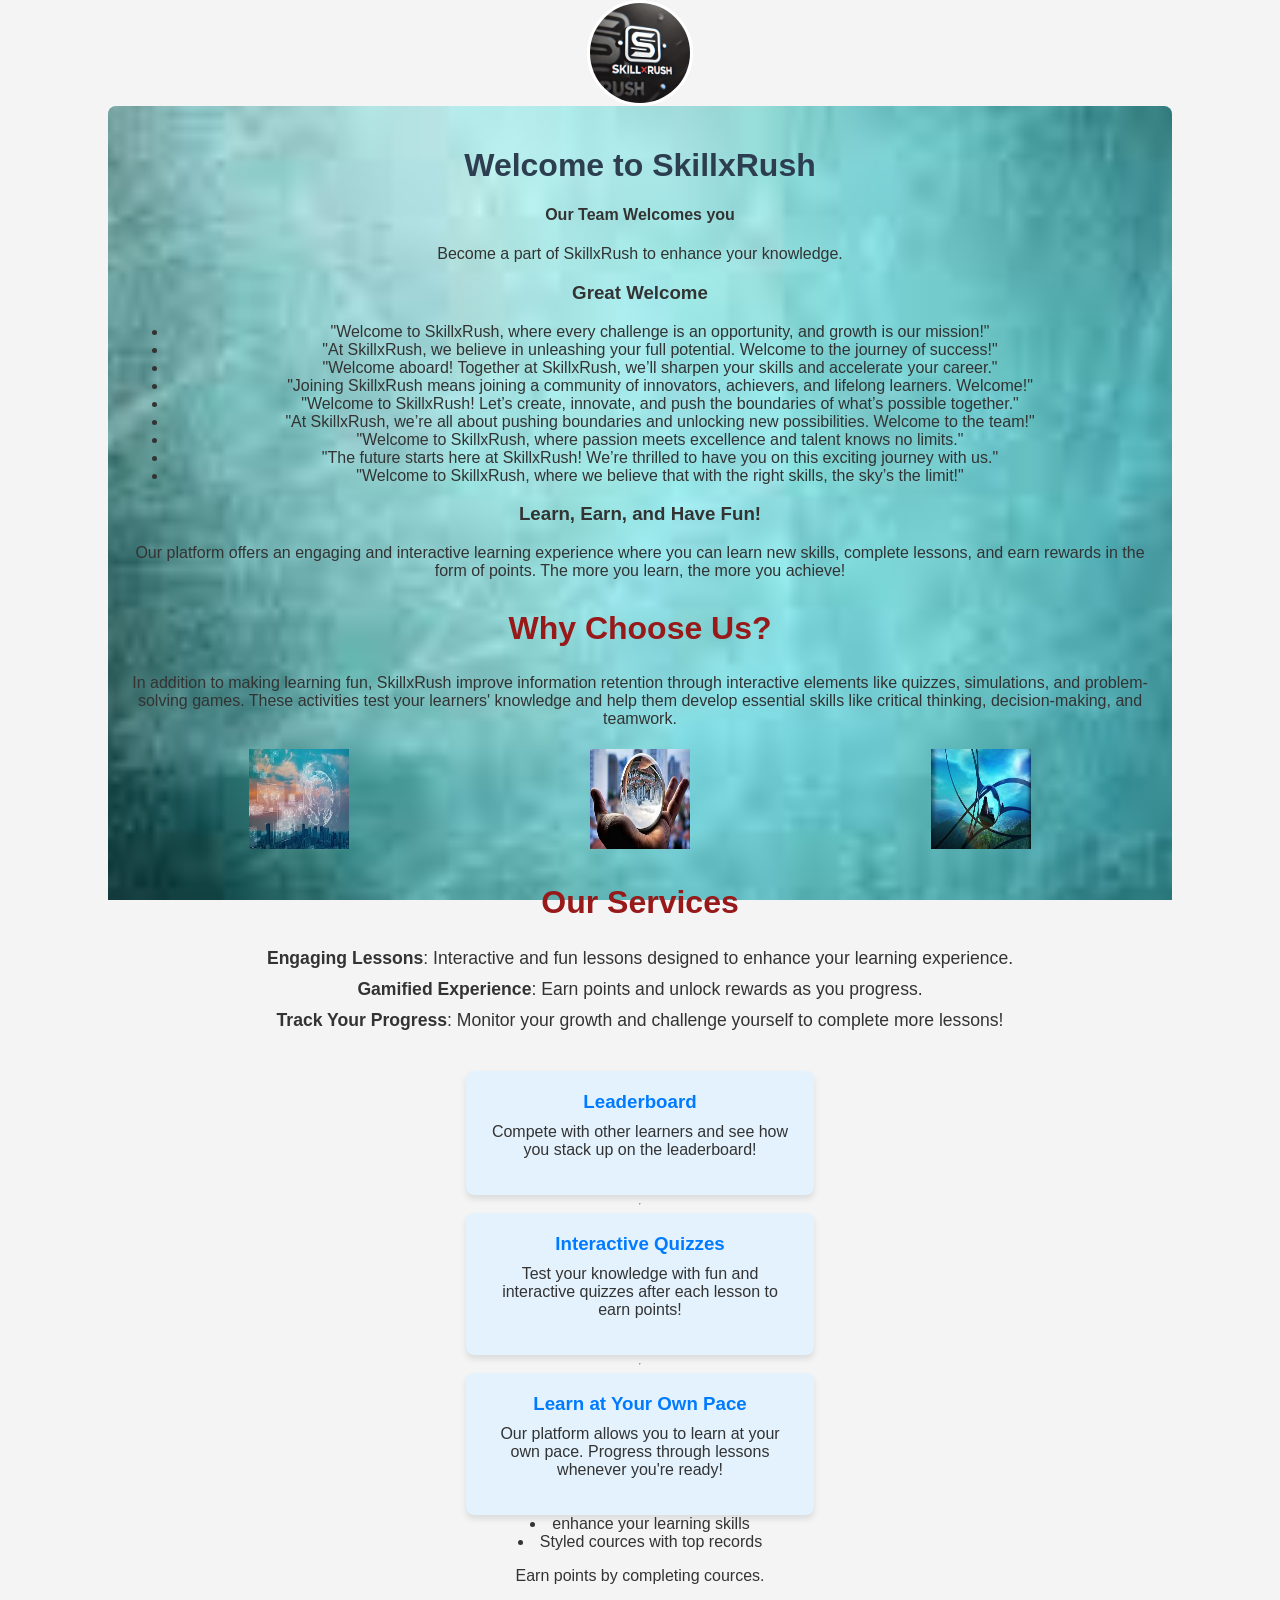
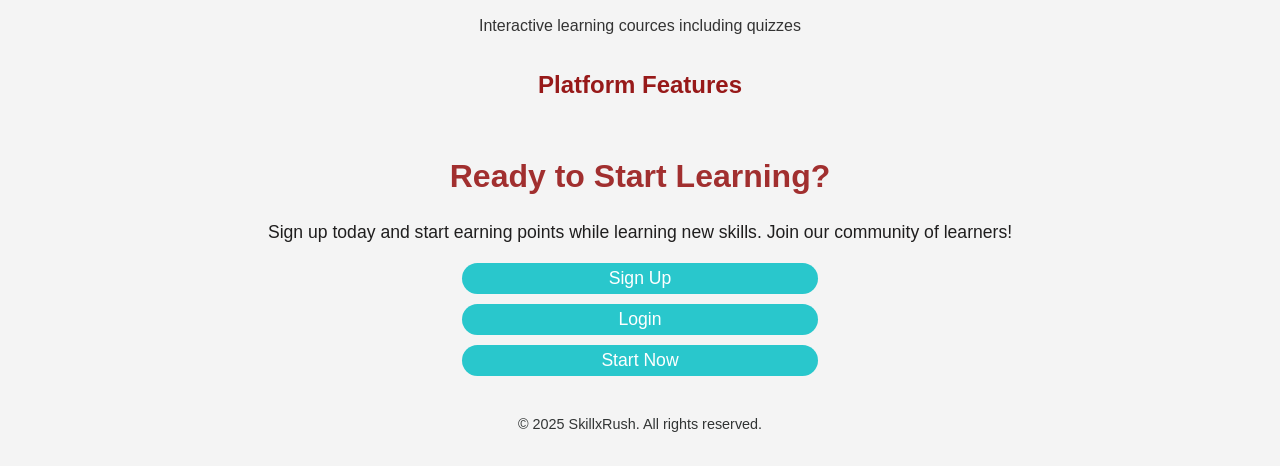
<file: index.html>
<!DOCTYPE html>
<html lang="en">

<head>
    <meta charset="UTF-8">
    <meta name="viewport" content="width=device-width, initial-scale=1.0">
    <title>SkillxRush</title>
    <link rel="stylesheet" href="styles.css">
</head>

<body>
    <div class="logo">
        <img src="logo.png" alt="logo" height="100px" width="100px" />
      </div>
    <div class="container">
        <!-- Header Section -->
        <header>
            <h1>Welcome to SkillxRush</h1>
            <h4>Our Team Welcomes you</h4>
            <p>Become a part of SkillxRush to enhance your knowledge.</p>
            <h3>Great Welcome</h3>
            <ul>
                <li>"Welcome to SkillxRush, where every challenge is an opportunity, and growth is our mission!"</li>
            <li>"At SkillxRush, we believe in unleashing your full potential. Welcome to the journey of success!"</li>
            <li>"Welcome aboard! Together at SkillxRush, we’ll sharpen your skills and accelerate your career."</li>
            <li>"Joining SkillxRush means joining a community of innovators, achievers, and lifelong learners. Welcome!"</li>
            <li>"Welcome to SkillxRush! Let’s create, innovate, and push the boundaries of what’s possible together."</li>
            <li>"At SkillxRush, we’re all about pushing boundaries and unlocking new possibilities. Welcome to the team!"</li>
            <li>"Welcome to SkillxRush, where passion meets excellence and talent knows no limits."</li>
            <li>"The future starts here at SkillxRush! We’re thrilled to have you on this exciting journey with us."</li>
            <li>"Welcome to SkillxRush, where we believe that with the right skills, the sky’s the limit!"</li>
            </ul>
            <h3>Learn, Earn, and Have Fun!</h3>
            <p>Our platform offers an engaging and interactive learning experience where you can learn new skills,
                complete lessons, and earn rewards in the form of points. The more you learn, the more you achieve!</p>
        </header>

        <!-- Introduction Section -->
        <section class="intro">
            <h2>Why Choose Us?</h2>
            
            <p>In addition to making learning fun, SkillxRush improve information retention through interactive
                elements like quizzes, simulations, and problem-solving games. These activities test your learners'
                knowledge and help them develop essential skills like critical thinking, decision-making, and teamwork.
            </p>
            <div class="row">
            <div class="column">
            <img src="img1.jpg" alt="img" height="100px" width="100px"></div>
            <div class="column">
                <img src="img2.jpg" alt="img" height="100px" width="100px"></div>
            <div class="column">
                <img src="img3.jpg" alt="img" height="100px" width="100px"></div>
            </div>
            <h2>
                Our Services
            </h2>
            <ul>
                <li><strong>Engaging Lessons</strong>: Interactive and fun lessons designed to enhance your learning
                    experience.</li>
                <li><strong>Gamified Experience</strong>: Earn points and unlock rewards as you progress.</li>
                <li><strong>Track Your Progress</strong>: Monitor your growth and challenge yourself to complete more
                    lessons!</li>
            </ul>
        </section>

        <!-- Features Section -->
        <section class="features">
            <h2>Platform Features</h2>
            <p> Interactive learning cources including quizzes</p> 
            <p>Earn points by completing cources.</p>
            <li> Styled cources with top records</li>
            <li> enhance your learning skills </li>
            <div class="feature">
                <h3>Learn at Your Own Pace</h3>
                <p>Our platform allows you to learn at your own pace. Progress through lessons whenever you're ready!
                </p>
            </div>
            <hr />
            <div class="feature">
                <h3>Interactive Quizzes</h3>
                <p>Test your knowledge with fun and interactive quizzes after each lesson to earn points!</p>
            </div>
            <hr />
            <div class="feature">
                <h3>Leaderboard</h3>
                <p>Compete with other learners and see how you stack up on the leaderboard!</p>
            </div>

        </section>

        <!-- Call to Action Section -->
        <section class="cta">
            <h2>Ready to Start Learning?</h2>
            <p>Sign up today and start earning points while learning new skills. Join our community of learners!</p>
            <div class="cta-buttons">
                <a href="signup.html" class="cta-button">Sign Up</a>
                <a href="login.html" class="cta-button">Login</a>
                <a href="gelf.html" class="cta-button">Start Now</a>
            </div>
        </section>

        <!-- Footer Section -->
        <footer>
            <p>&copy; 2025 SkillxRush. All rights reserved.</p>
        </footer>
    </div>

    <script src="script.js"></script>
</body>

</html>
</file>
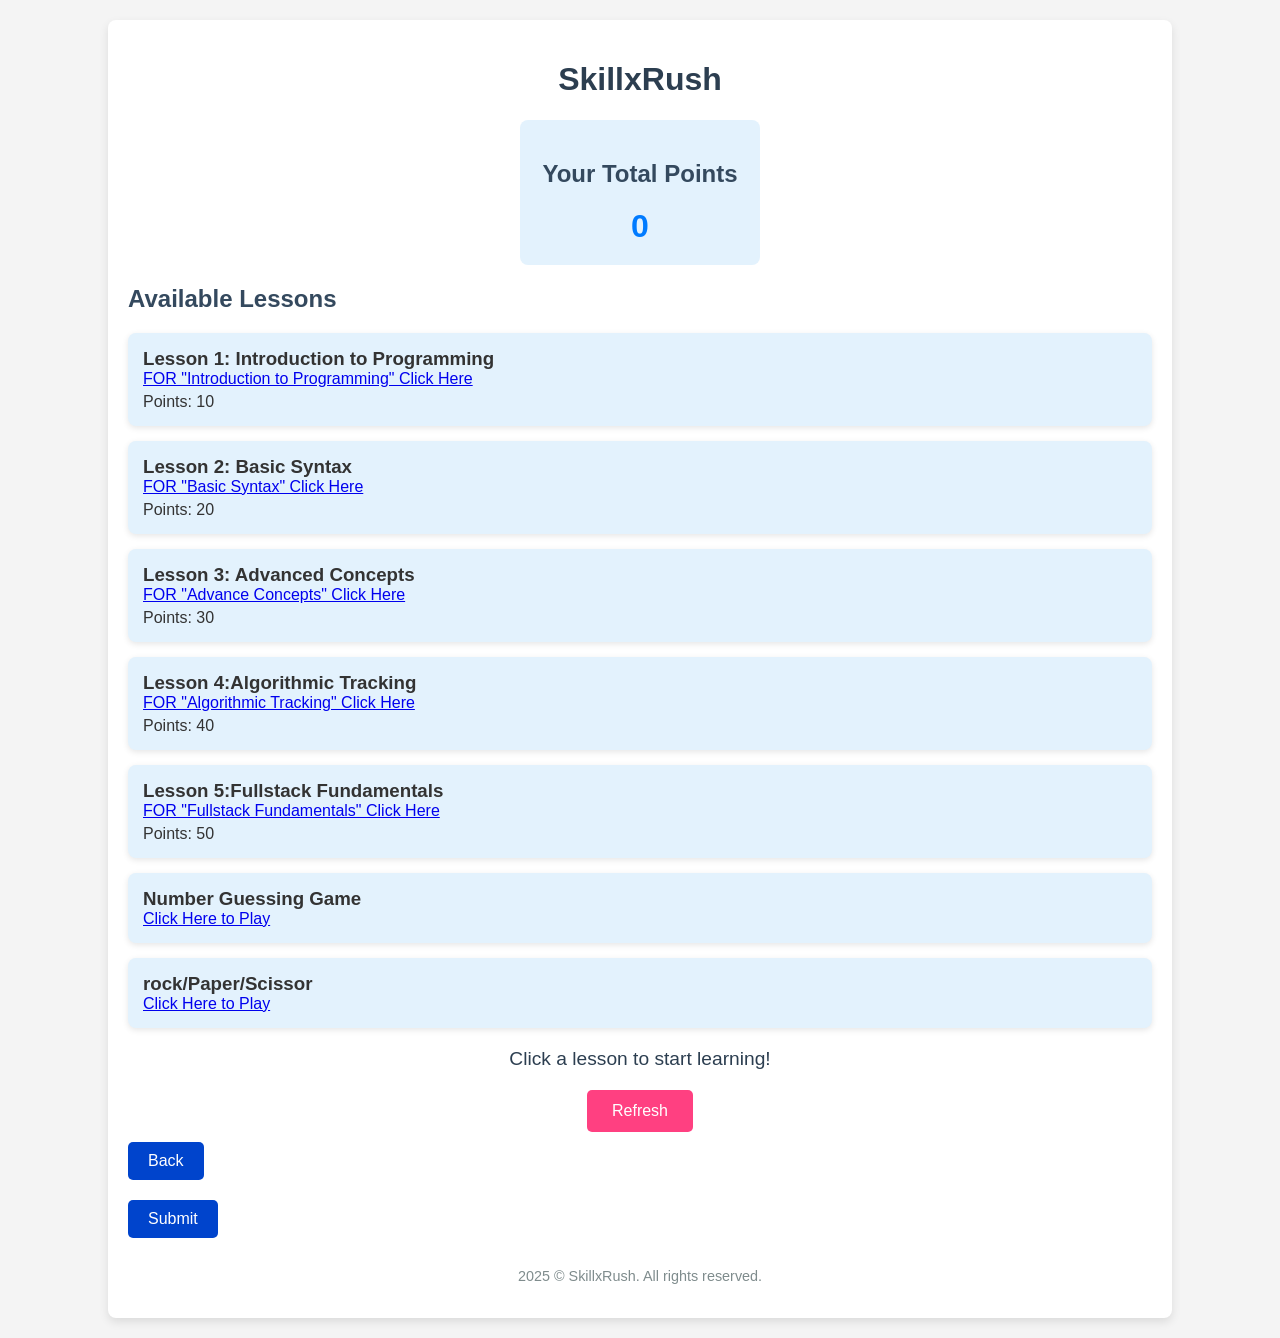
<file: gelf.html/index.html>
<!DOCTYPE html>
<html lang="en">
<head>
    <meta charset="UTF-8">
    <meta name="viewport" content="width=device-width, initial-scale=1.0">
    <title>SkillxRush</title>
    <link rel="stylesheet" href="styles.css">
</head>
<body>
    <div class="container">
        <header>
            <h1>SkillxRush</h1>
        </header>

        <section class="user-info">
            <div class="user-progress">
                <h2>Your Total Points</h2>
                <div id="total-points" class="points">0</div>
            </div>
        </section>

        <section class="lesson-list">
            <h2>Available Lessons</h2>
            <div class="lesson" onclick="completeLesson(10)">
                <h3>Lesson 1: Introduction to Programming</h3>
                <a href="course1.html">FOR "Introduction to Programming" Click Here</a>
                <p>Points: 10</p>
            </div>

            <div class="lesson" onclick="completeLesson(20)">
                <h3>Lesson 2: Basic Syntax</h3>
                <a href="course2.html">FOR "Basic Syntax" Click Here</a>
                <p>Points: 20</p>
            </div>

            <div class="lesson" onclick="completeLesson(30)">
                <h3>Lesson 3: Advanced Concepts</h3>
                <a href="course3.html">FOR "Advance Concepts" Click Here</a>
                <p>Points: 30</p>
            </div>

            <div class="lesson" onclick="completeLesson(40)">
                <h3>Lesson 4:Algorithmic Tracking </h3>
                <a href="course4.html">FOR "Algorithmic Tracking" Click Here</a>
                <p>Points: 40</p>
            </div>
            
            <div class="lesson" onclick="completeLesson(50)">
                <h3>Lesson 5:Fullstack Fundamentals</h3>
                <a href="course5.html">FOR "Fullstack Fundamentals" Click Here</a>
                <p>Points: 50</p>
            </div>
            <div class="lesson" onclick="completeLesson(0)">
                <h3>Number Guessing Game</h3>
                <a href="game1.html">Click Here to Play</a>
            </div>
            <div class="lesson" onclick="completeLesson(0)">
                <h3>rock/Paper/Scissor</h3>
                <a href="game2.html">Click Here to Play</a>
            </div>
        </section>

        <section id="message" class="message">
            <p>Click a lesson to start learning!</p>
        </section>

        <!-- Refresh Button -->
        <section class="refresh-button">
            <button onclick="refreshPage()">Refresh</button>
        </section>

        <section>
            <a href="javascript:history.back()" class="back-button">Back</a>
        </section>
    
        <section>
            <a href="javascript:history.back()" class="submit-button">Submit</a>
        </section>

        <footer>
            <p>2025 © SkillxRush. All rights reserved.</p>
        </footer>
    </div>

    <script src="script.js"></script>
</body>
</html>
</file>
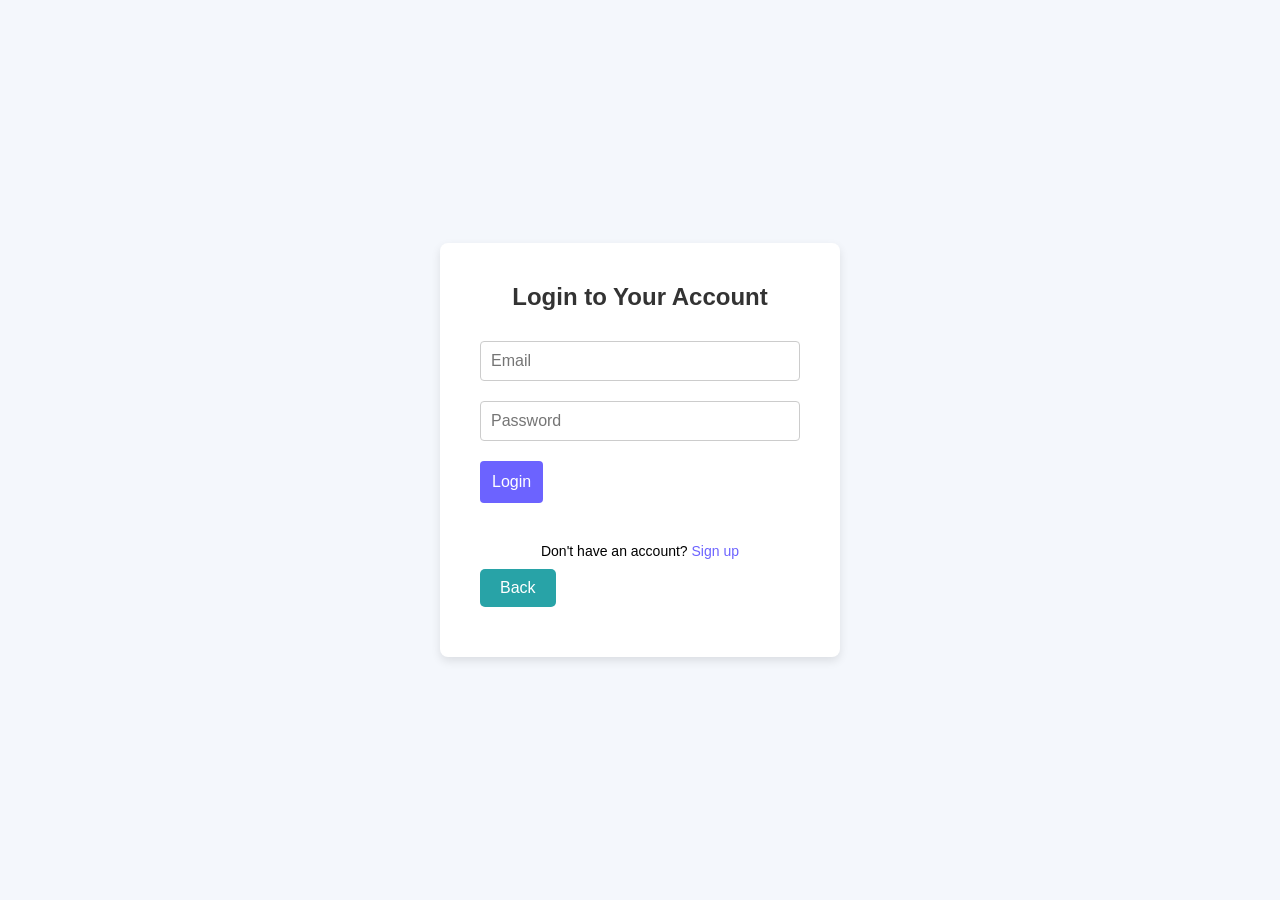
<file: login.html/index.html>
<!DOCTYPE html>
<html lang="en">
<head>
    <meta charset="UTF-8">
    <meta name="viewport" content="width=device-width, initial-scale=1.0">
    <title>Login Form</title>
    <link rel="stylesheet" href="styles.css">
</head>
<body>
    <div class="container">
        <form class="login-form">
            <h2>Login to Your Account</h2>
            <div class="input-group">
                <input type="email" id="email" placeholder="Email" required>
            </div>
            <div class="input-group">
                <input type="password" id="password" placeholder="Password" required>
            </div>
            <div class="input-group">
                <button type="submit">Login</button>
            </div>
            <p class="form-footer">Don't have an account? <a href="#">Sign up</a></p>
        </form>
        <section>
            <a href="javascript:history.back()" class="back-button">Back</a>
        </section>
    </div>
    <script src="script.js"></script>
</body>
</html>
</file>
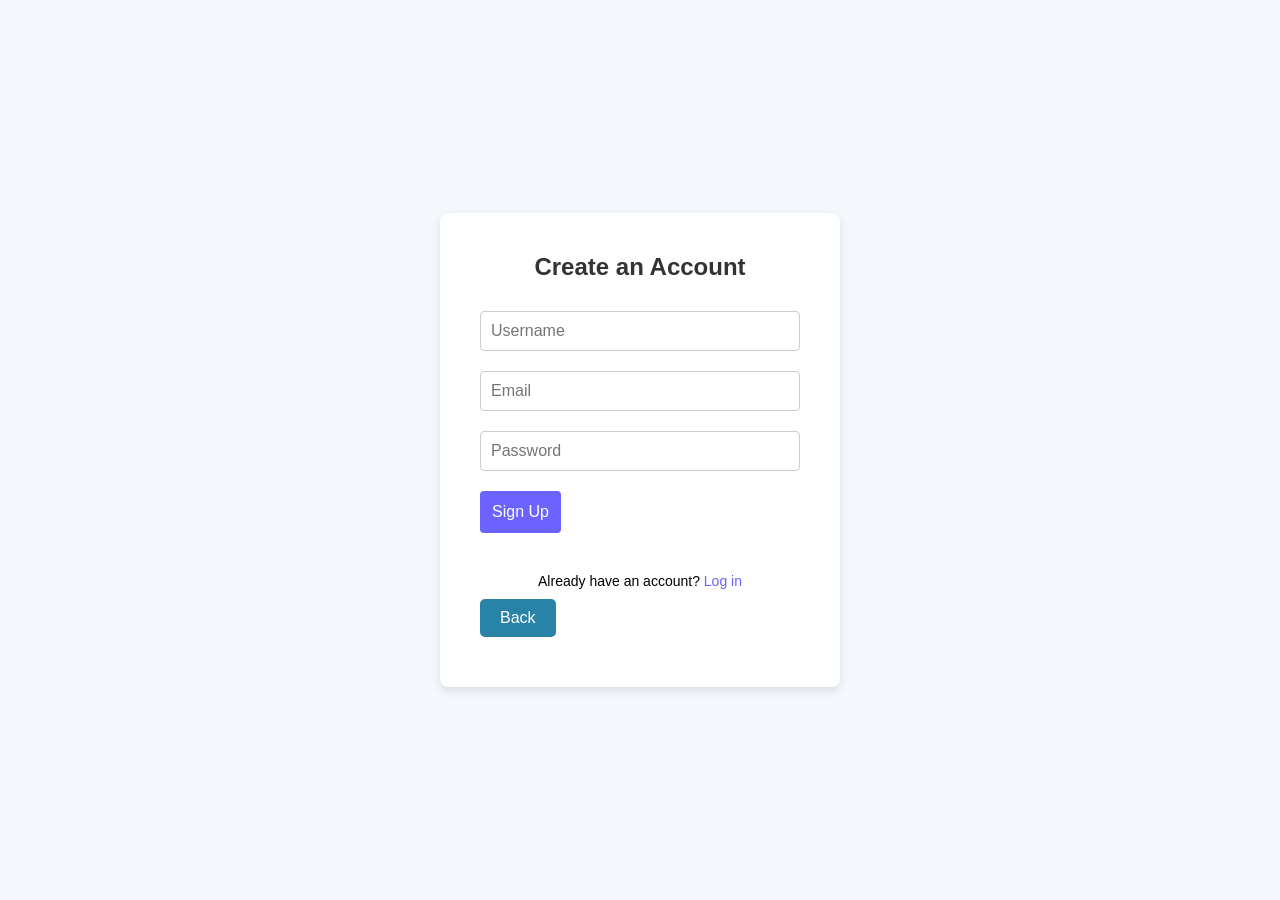
<file: signup.html/index.html>
<!DOCTYPE html>
<html lang="en">
<head>
    <meta charset="UTF-8">
    <meta name="viewport" content="width=device-width, initial-scale=1.0">
    <title>Signup Form</title>
    <link rel="stylesheet" href="styles.css">
</head>
<body>
    <div class="container">
        <form class="signup-form">
            <h2>Create an Account</h2>
            <div class="input-group">
                <input type="text" id="username" placeholder="Username" required>
            </div>
            <div class="input-group">
                <input type="email" id="email" placeholder="Email" required>
            </div>
            <div class="input-group">
                <input type="password" id="password" placeholder="Password" required>
            </div>
            <div class="input-group">
                <button type="submit">Sign Up</button>
            </div>
            <p class="form-footer">Already have an account? <a href="#">Log in</a></p>
        </form>
        <section>
            <a href="javascript:history.back()" class="back-button">Back</a>
        </section>
    </div>
    <script src="script.js"></script>
</body>
</html>
</file>
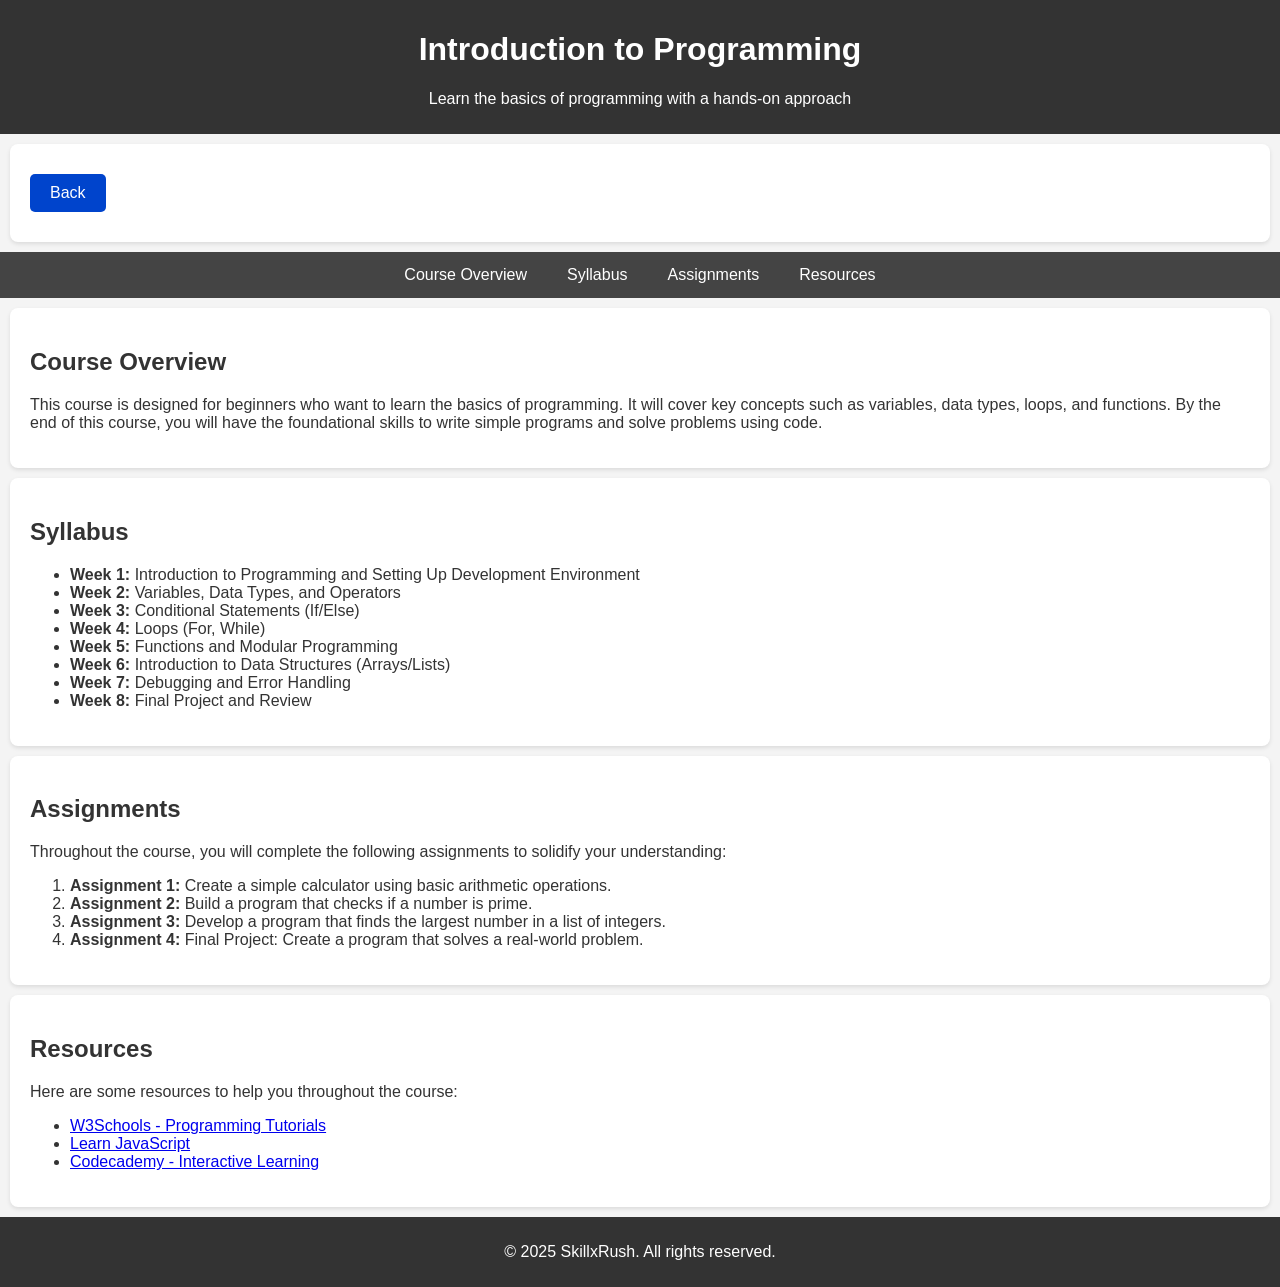
<file: gelf.html/course1.html/index.html>
<!DOCTYPE html>
<html lang="en">
<head>
    <meta charset="UTF-8">
    <meta name="viewport" content="width=device-width, initial-scale=1.0">
    <title>Introduction to Programming</title>
    <link rel="stylesheet" href="styles.css">
    <style>
        body {
            font-family: Arial, sans-serif;
            margin: 0;
            padding: 0;
            background-color: #f4f4f4;
            color: #333;
        }
        header {
            background-color: #333;
            color: white;
            padding: 10px 0;
            text-align: center;
        }
        nav {
            display: flex;
            justify-content: center;
            background-color: #444;
        }
        nav a {
            color: white;
            padding: 14px 20px;
            text-decoration: none;
            text-align: center;
        }
        nav a:hover {
            background-color: #575757;
        }
        section {
            padding: 20px;
            margin: 10px;
            background-color: white;
            border-radius: 8px;
            box-shadow: 0 2px 4px rgba(0, 0, 0, 0.1);
        }
        footer {
            text-align: center;
            padding: 10px;
            background-color: #333;
            color: white;
        }
    </style>
</head>
<body>

    <header>
        <h1>Introduction to Programming</h1>
        <p>Learn the basics of programming with a hands-on approach</p>
    </header>

    <section>
        <a href="javascript:history.back()" class="back-button">Back</a>
    </section>


    <nav>
        <a href="#overview">Course Overview</a>
        <a href="#syllabus">Syllabus</a>
        <a href="#assignments">Assignments</a>
        <a href="#resources">Resources</a>
    </nav>

    <section id="overview">
        <h2>Course Overview</h2>
        <p>This course is designed for beginners who want to learn the basics of programming. It will cover key concepts such as variables, data types, loops, and functions. By the end of this course, you will have the foundational skills to write simple programs and solve problems using code.</p>
    </section>

    <section id="syllabus">
        <h2>Syllabus</h2>
        <ul>
            <li><strong>Week 1:</strong> Introduction to Programming and Setting Up Development Environment</li>
            <li><strong>Week 2:</strong> Variables, Data Types, and Operators</li>
            <li><strong>Week 3:</strong> Conditional Statements (If/Else)</li>
            <li><strong>Week 4:</strong> Loops (For, While)</li>
            <li><strong>Week 5:</strong> Functions and Modular Programming</li>
            <li><strong>Week 6:</strong> Introduction to Data Structures (Arrays/Lists)</li>
            <li><strong>Week 7:</strong> Debugging and Error Handling</li>
            <li><strong>Week 8:</strong> Final Project and Review</li>
        </ul>
    </section>

    <section id="assignments">
        <h2>Assignments</h2>
        <p>Throughout the course, you will complete the following assignments to solidify your understanding:</p>
        <ol>
            <li><strong>Assignment 1:</strong> Create a simple calculator using basic arithmetic operations.</li>
            <li><strong>Assignment 2:</strong> Build a program that checks if a number is prime.</li>
            <li><strong>Assignment 3:</strong> Develop a program that finds the largest number in a list of integers.</li>
            <li><strong>Assignment 4:</strong> Final Project: Create a program that solves a real-world problem.</li>
        </ol>
    </section>

    <section id="resources">
        <h2>Resources</h2>
        <p>Here are some resources to help you throughout the course:</p>
        <ul>
            <li><a href="https://www.w3schools.com/" target="_blank">W3Schools - Programming Tutorials</a></li>
            <li><a href="https://www.learn-js.org/" target="_blank">Learn JavaScript</a></li>
            <li><a href="https://www.codecademy.com/" target="_blank">Codecademy - Interactive Learning</a></li>
        </ul>
    </section>

    <footer>
        <p>&copy; 2025 SkillxRush. All rights reserved.</p>
    </footer>

</body>
</html>
</file>
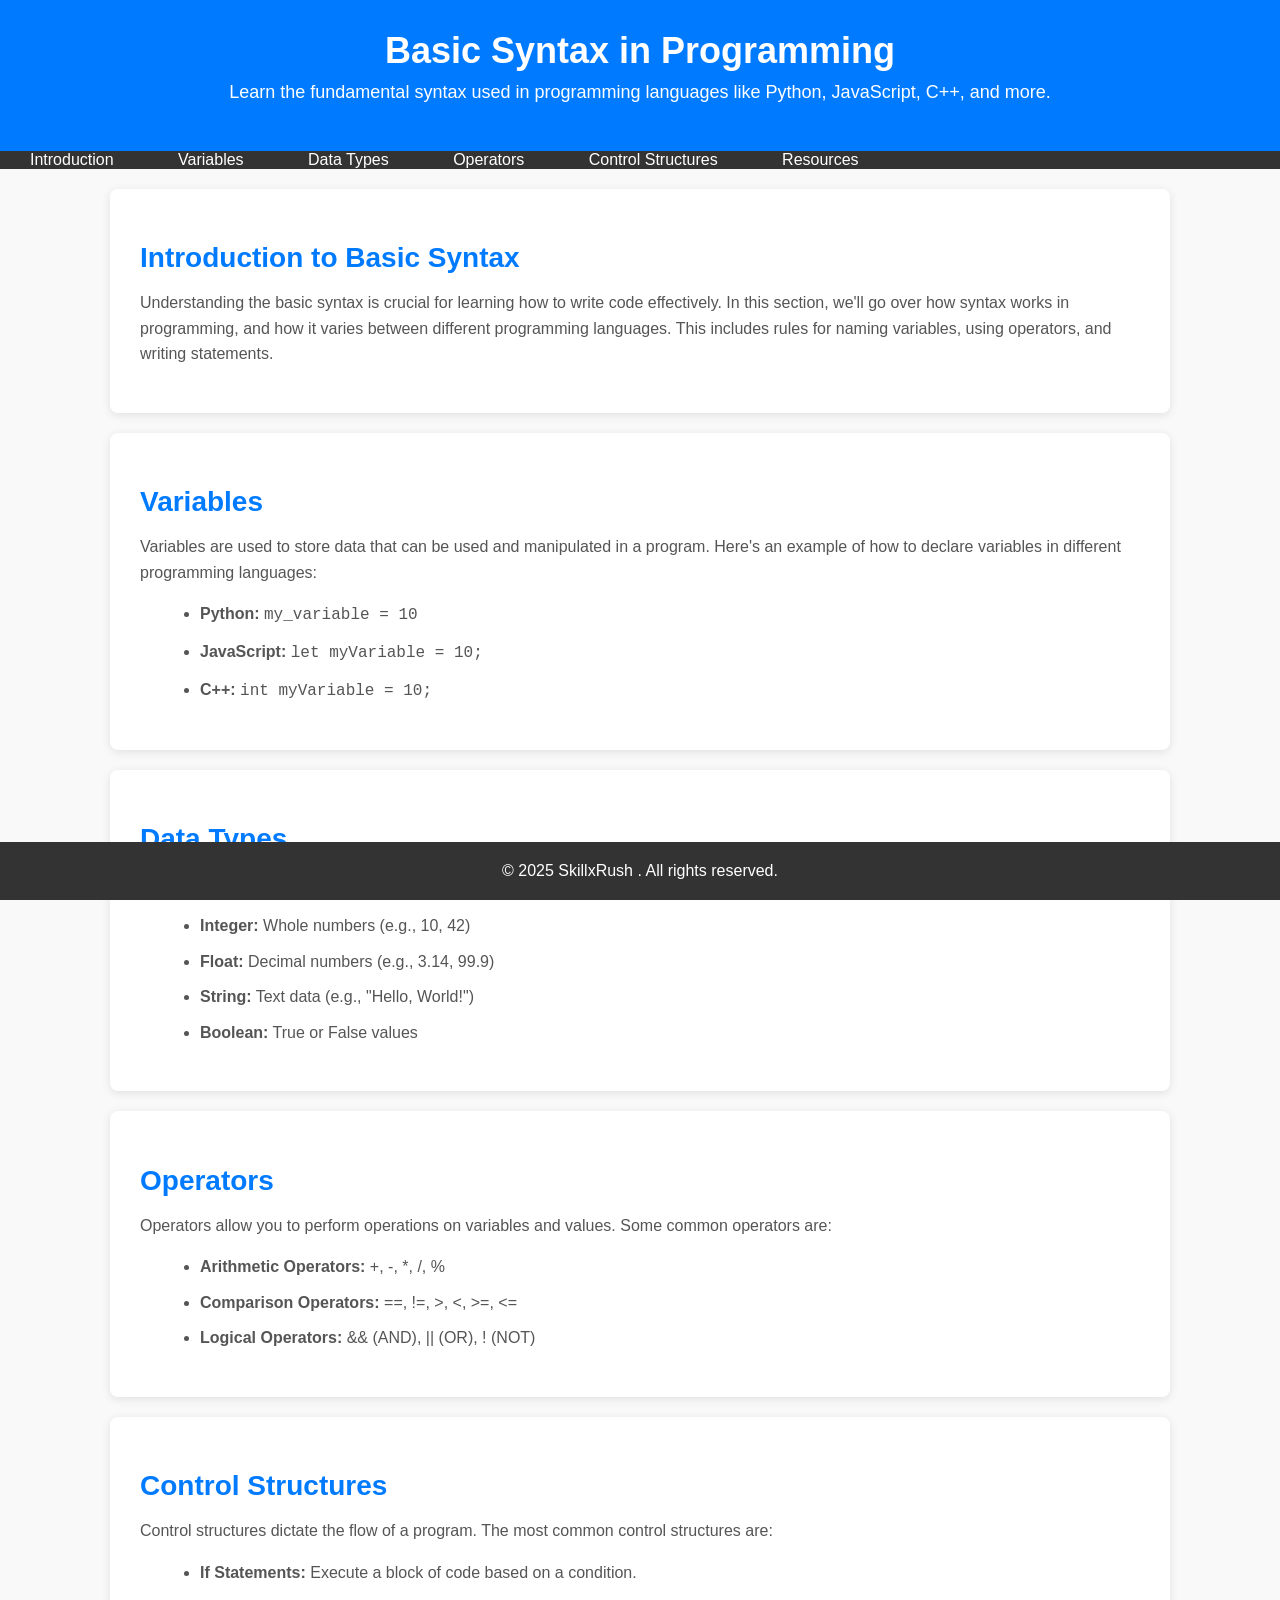
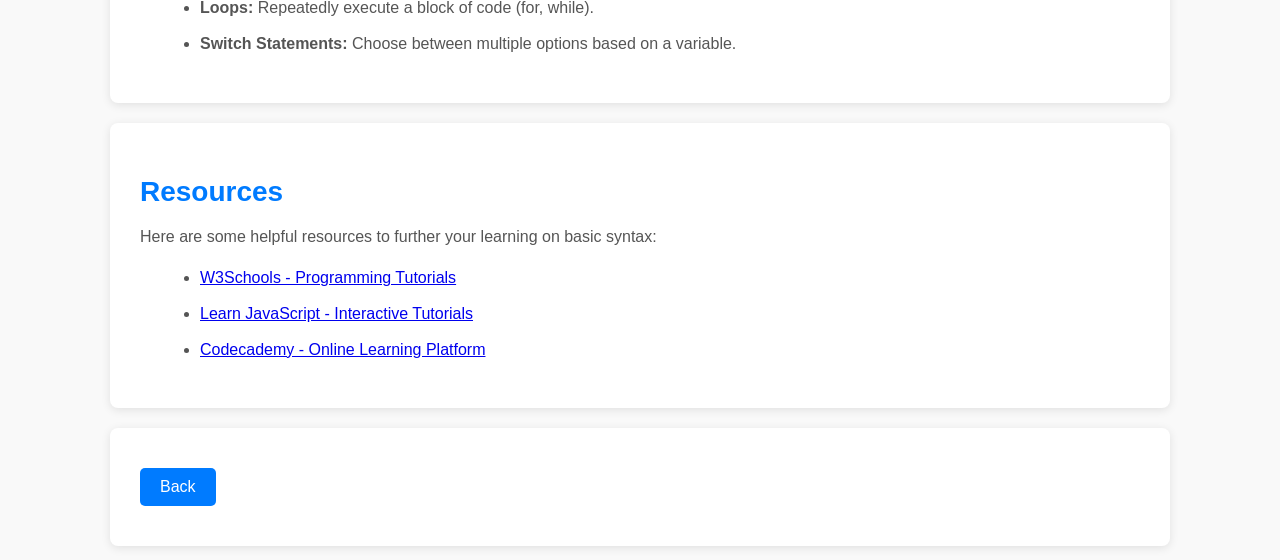
<file: gelf.html/course2.html/index.html>
<!DOCTYPE html>
<html lang="en">
<head>
    <meta charset="UTF-8">
    <meta name="viewport" content="width=device-width, initial-scale=1.0">
    <title>Basic Syntax Course</title>
    <style>
        /* General body styling */
        body {
            font-family: 'Arial', sans-serif;
            background-color: #f9f9f9;
            color: #333;
            margin: 0;
            padding: 0;
        }

        /* Header styling */
        header {
            background-color: #007bff;
            color: white;
            text-align: center;
            padding: 30px 0;
        }

        header h1 {
            font-size: 36px;
            margin: 0;
        }

        header p {
            font-size: 18px;
            margin-top: 10px;
        }

        /* Navigation Bar Styling */
        nav {
            justify-content: center;
            background-color: #333;
        }

        nav a {
            color: white;
            padding: 16px 30px;
            text-decoration: none;
            text-align: center;
            font-size: 16px;
            transition: background-color 0.3s ease, transform 0.2s;
        }

        nav a:hover {
            background-color: #575757;
            transform: scale(1.05);
        }

        /* Section Styling */
        section {
            margin: 20px auto;
            padding: 30px;
            background-color: white;
            border-radius: 8px;
            max-width: 1000px;
            box-shadow: 0 2px 10px rgba(0, 0, 0, 0.1);
        }

        section h2 {
            font-size: 28px;
            margin-bottom: 15px;
            color: #007bff;
        }

        section p, section ul, section ol {
            font-size: 16px;
            line-height: 1.6;
            color: #555;
        }

        section ul, section ol {
            margin-left: 20px;
        }

        section ul li, section ol li {
            margin-bottom: 10px;
        }

        /* Back Button Styling */
        .back-button {
            background-color: #007bff;
            color: white;
            padding: 10px 20px;
            text-decoration: none;
            font-size: 16px;
            border-radius: 5px;
            margin: 10px 0;
            display: inline-block;
            transition: background-color 0.3s ease, transform 0.2s;
        }

        .back-button:hover {
            background-color: #575757;
            transform: scale(1.05);
        }

        /* Footer Styling */
        footer {
            background-color: #333;
            color: white;
            padding: 20px 0;
            text-align: center;
            position: fixed;
            bottom: 0;
            width: 100%;
        }

        footer p {
            margin: 0;
        }

        /* Responsive Design */
        @media (max-width: 768px) {
            nav a {
                padding: 12px 20px;
                font-size: 14px;
            }

            section {
                padding: 20px;
            }

            header h1 {
                font-size: 28px;
            }

            section h2 {
                font-size: 24px;
            }

            .back-button {
                font-size: 14px;
                padding: 8px 16px;
            }
        }
    </style>
</head>
<body>

    <header>
        <h1>Basic Syntax in Programming</h1>
        <p>Learn the fundamental syntax used in programming languages like Python, JavaScript, C++, and more.</p>
    </header>

    <nav>
        <a href="#introduction">Introduction</a>
        <a href="#variables">Variables</a>
        <a href="#data-types">Data Types</a>
        <a href="#operators">Operators</a>
        <a href="#control-structures">Control Structures</a>
        <a href="#resources">Resources</a>
    </nav>

    <section id="introduction">
        <h2>Introduction to Basic Syntax</h2>
        <p>Understanding the basic syntax is crucial for learning how to write code effectively. In this section, we'll go over how syntax works in programming, and how it varies between different programming languages. This includes rules for naming variables, using operators, and writing statements.</p>
    </section>

    <section id="variables">
        <h2>Variables</h2>
        <p>Variables are used to store data that can be used and manipulated in a program. Here's an example of how to declare variables in different programming languages:</p>
        <ul>
            <li><strong>Python:</strong> <code>my_variable = 10</code></li>
            <li><strong>JavaScript:</strong> <code>let myVariable = 10;</code></li>
            <li><strong>C++:</strong> <code>int myVariable = 10;</code></li>
        </ul>
    </section>

    <section id="data-types">
        <h2>Data Types</h2>
        <p>Data types define what kind of data a variable can hold. Common data types include:</p>
        <ul>
            <li><strong>Integer:</strong> Whole numbers (e.g., 10, 42)</li>
            <li><strong>Float:</strong> Decimal numbers (e.g., 3.14, 99.9)</li>
            <li><strong>String:</strong> Text data (e.g., "Hello, World!")</li>
            <li><strong>Boolean:</strong> True or False values</li>
        </ul>
    </section>

    <section id="operators">
        <h2>Operators</h2>
        <p>Operators allow you to perform operations on variables and values. Some common operators are:</p>
        <ul>
            <li><strong>Arithmetic Operators:</strong> +, -, *, /, %</li>
            <li><strong>Comparison Operators:</strong> ==, !=, >, <, >=, <=</li>
            <li><strong>Logical Operators:</strong> && (AND), || (OR), ! (NOT)</li>
        </ul>
    </section>

    <section id="control-structures">
        <h2>Control Structures</h2>
        <p>Control structures dictate the flow of a program. The most common control structures are:</p>
        <ul>
            <li><strong>If Statements:</strong> Execute a block of code based on a condition.</li>
            <li><strong>Loops:</strong> Repeatedly execute a block of code (for, while).</li>
            <li><strong>Switch Statements:</strong> Choose between multiple options based on a variable.</li>
        </ul>
    </section>

    <section id="resources">
        <h2>Resources</h2>
        <p>Here are some helpful resources to further your learning on basic syntax:</p>
        <ul>
            <li><a href="https://www.w3schools.com" target="_blank">W3Schools - Programming Tutorials</a></li>
            <li><a href="https://www.learn-js.org" target="_blank">Learn JavaScript - Interactive Tutorials</a></li>
            <li><a href="https://www.codecademy.com" target="_blank">Codecademy - Online Learning Platform</a></li>
        </ul>
    </section>

    <!-- Back Button -->
    <section>
        <a href="javascript:history.back()" class="back-button">Back</a>
    </section>

    <footer>
        <p>&copy; 2025 SkillxRush . All rights reserved.</p>
    </footer>

</body>
</html>
</file>
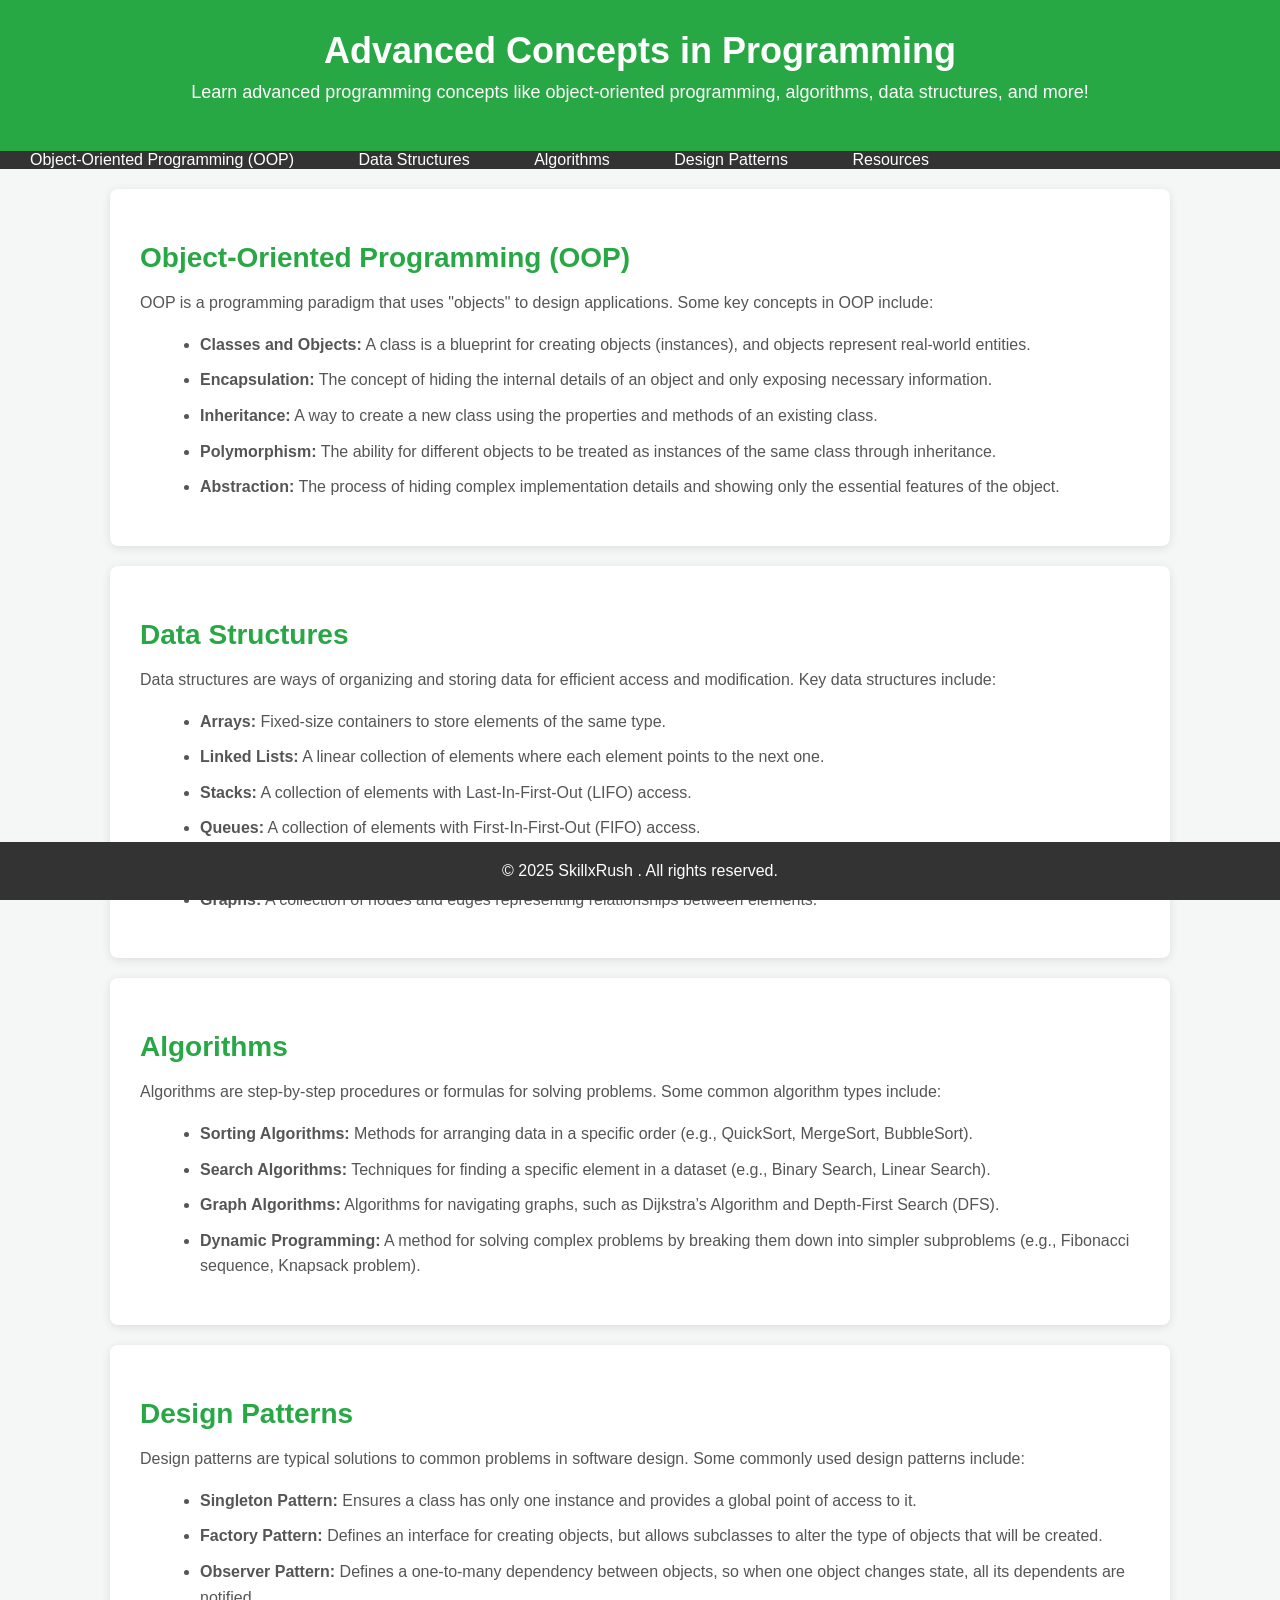
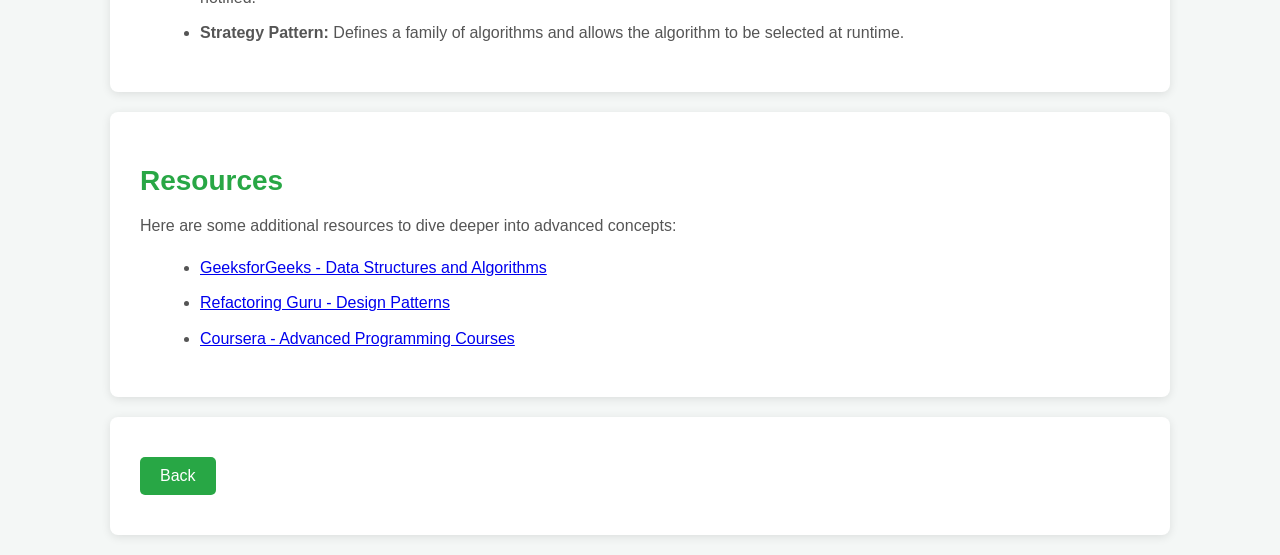
<file: gelf.html/course3.html/index.html>
<!DOCTYPE html>
<html lang="en">
<head>
    <meta charset="UTF-8">
    <meta name="viewport" content="width=device-width, initial-scale=1.0">
    <title>Advanced Concepts in Programming</title>
    <style>
        /* General body styling */
        body {
            font-family: 'Arial', sans-serif;
            background-color: #f4f7f6;
            color: #333;
            margin: 0;
            padding: 0;
        }

        /* Header styling */
        header {
            background-color: #28a745;
            color: white;
            text-align: center;
            padding: 30px 0;
        }

        header h1 {
            font-size: 36px;
            margin: 0;
        }

        header p {
            font-size: 18px;
            margin-top: 10px;
        }

        /* Navigation Bar Styling */
        nav {
            justify-content: center;
            background-color: #333;
        }

        nav a {
            color: white;
            padding: 16px 30px;
            text-decoration: none;
            text-align: center;
            font-size: 16px;
            transition: background-color 0.3s ease, transform 0.2s;
        }

        nav a:hover {
            background-color: #575757;
            transform: scale(1.05);
        }

        /* Section Styling */
        section {
            margin: 20px auto;
            padding: 30px;
            background-color: white;
            border-radius: 8px;
            max-width: 1000px;
            box-shadow: 0 2px 10px rgba(0, 0, 0, 0.1);
        }

        section h2 {
            font-size: 28px;
            margin-bottom: 15px;
            color: #28a745;
        }

        section p, section ul, section ol {
            font-size: 16px;
            line-height: 1.6;
            color: #555;
        }

        section ul, section ol {
            margin-left: 20px;
        }

        section ul li, section ol li {
            margin-bottom: 10px;
        }

        /* Back Button Styling */
        .back-button {
            background-color: #28a745;
            color: white;
            padding: 10px 20px;
            text-decoration: none;
            font-size: 16px;
            border-radius: 5px;
            margin: 10px 0;
            display: inline-block;
            transition: background-color 0.3s ease, transform 0.2s;
        }

        .back-button:hover {
            background-color: #575757;
            transform: scale(1.05);
        }

        /* Footer Styling */
        footer {
            background-color: #333;
            color: white;
            padding: 20px 0;
            text-align: center;
            position: fixed;
            bottom: 0;
            width: 100%;
        }

        footer p {
            margin: 0;
        }

        /* Responsive Design */
        @media (max-width: 768px) {
            nav a {
                padding: 12px 20px;
                font-size: 14px;
            }

            section {
                padding: 20px;
            }

            header h1 {
                font-size: 28px;
            }

            section h2 {
                font-size: 24px;
            }

            .back-button {
                font-size: 14px;
                padding: 8px 16px;
            }
        }
    </style>
</head>
<body>

    <header>
        <h1>Advanced Concepts in Programming</h1>
        <p>Learn advanced programming concepts like object-oriented programming, algorithms, data structures, and more!</p>
    </header>

    <nav>
        <a href="#oop">Object-Oriented Programming (OOP)</a>
        <a href="#data-structures">Data Structures</a>
        <a href="#algorithms">Algorithms</a>
        <a href="#design-patterns">Design Patterns</a>
        <a href="#resources">Resources</a>
    </nav>

    <section id="oop">
        <h2>Object-Oriented Programming (OOP)</h2>
        <p>OOP is a programming paradigm that uses "objects" to design applications. Some key concepts in OOP include:</p>
        <ul>
            <li><strong>Classes and Objects:</strong> A class is a blueprint for creating objects (instances), and objects represent real-world entities.</li>
            <li><strong>Encapsulation:</strong> The concept of hiding the internal details of an object and only exposing necessary information.</li>
            <li><strong>Inheritance:</strong> A way to create a new class using the properties and methods of an existing class.</li>
            <li><strong>Polymorphism:</strong> The ability for different objects to be treated as instances of the same class through inheritance.</li>
            <li><strong>Abstraction:</strong> The process of hiding complex implementation details and showing only the essential features of the object.</li>
        </ul>
    </section>

    <section id="data-structures">
        <h2>Data Structures</h2>
        <p>Data structures are ways of organizing and storing data for efficient access and modification. Key data structures include:</p>
        <ul>
            <li><strong>Arrays:</strong> Fixed-size containers to store elements of the same type.</li>
            <li><strong>Linked Lists:</strong> A linear collection of elements where each element points to the next one.</li>
            <li><strong>Stacks:</strong> A collection of elements with Last-In-First-Out (LIFO) access.</li>
            <li><strong>Queues:</strong> A collection of elements with First-In-First-Out (FIFO) access.</li>
            <li><strong>Trees:</strong> Hierarchical data structures with a root element and child nodes (e.g., binary trees).</li>
            <li><strong>Graphs:</strong> A collection of nodes and edges representing relationships between elements.</li>
        </ul>
    </section>

    <section id="algorithms">
        <h2>Algorithms</h2>
        <p>Algorithms are step-by-step procedures or formulas for solving problems. Some common algorithm types include:</p>
        <ul>
            <li><strong>Sorting Algorithms:</strong> Methods for arranging data in a specific order (e.g., QuickSort, MergeSort, BubbleSort).</li>
            <li><strong>Search Algorithms:</strong> Techniques for finding a specific element in a dataset (e.g., Binary Search, Linear Search).</li>
            <li><strong>Graph Algorithms:</strong> Algorithms for navigating graphs, such as Dijkstra’s Algorithm and Depth-First Search (DFS).</li>
            <li><strong>Dynamic Programming:</strong> A method for solving complex problems by breaking them down into simpler subproblems (e.g., Fibonacci sequence, Knapsack problem).</li>
        </ul>
    </section>

    <section id="design-patterns">
        <h2>Design Patterns</h2>
        <p>Design patterns are typical solutions to common problems in software design. Some commonly used design patterns include:</p>
        <ul>
            <li><strong>Singleton Pattern:</strong> Ensures a class has only one instance and provides a global point of access to it.</li>
            <li><strong>Factory Pattern:</strong> Defines an interface for creating objects, but allows subclasses to alter the type of objects that will be created.</li>
            <li><strong>Observer Pattern:</strong> Defines a one-to-many dependency between objects, so when one object changes state, all its dependents are notified.</li>
            <li><strong>Strategy Pattern:</strong> Defines a family of algorithms and allows the algorithm to be selected at runtime.</li>
        </ul>
    </section>

    <section id="resources">
        <h2>Resources</h2>
        <p>Here are some additional resources to dive deeper into advanced concepts:</p>
        <ul>
            <li><a href="https://www.geeksforgeeks.org/" target="_blank">GeeksforGeeks - Data Structures and Algorithms</a></li>
            <li><a href="https://refactoring.guru/" target="_blank">Refactoring Guru - Design Patterns</a></li>
            <li><a href="https://www.coursera.org/" target="_blank">Coursera - Advanced Programming Courses</a></li>
        </ul>
    </section>

    <!-- Back Button -->
    <section>
        <a href="javascript:history.back()" class="back-button">Back</a>
    </section>

    <footer>
        <p>&copy; 2025 SkillxRush . All rights reserved.</p>
    </footer>

</body>
</html>
</file>
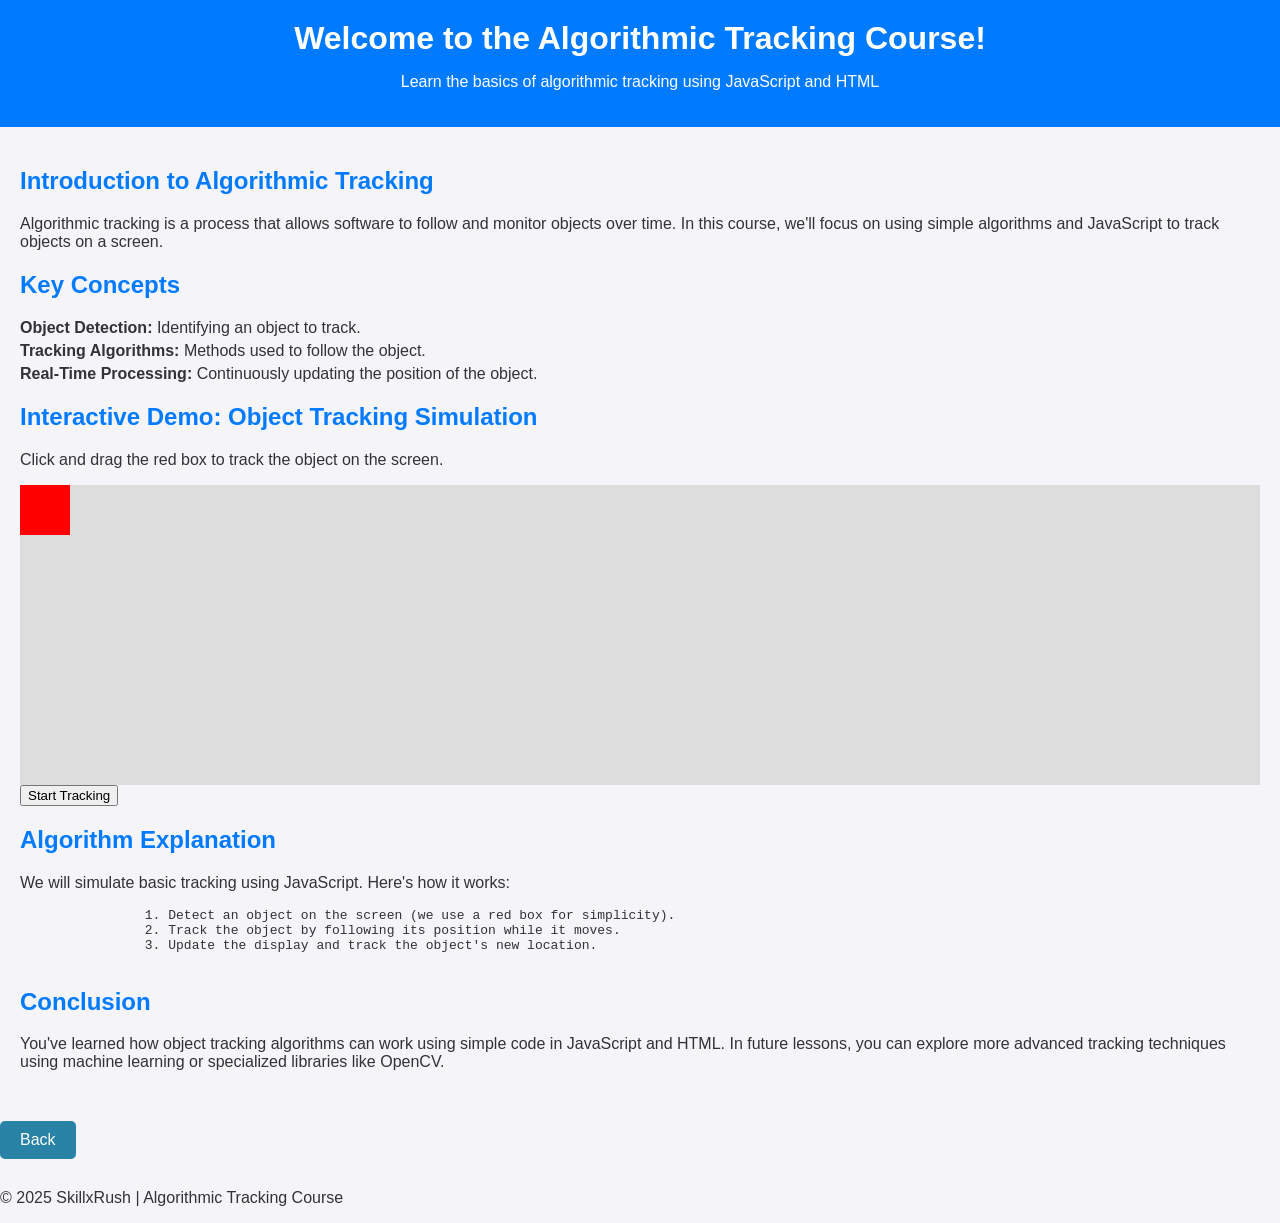
<file: gelf.html/course4.html/index.html>
<!DOCTYPE html>
<html lang="en">
<head>
    <meta charset="UTF-8">
    <meta name="viewport" content="width=device-width, initial-scale=1.0">
    <title>Algorithmic Tracking - Interactive Course</title>
    <link rel="stylesheet" href="styles.css"> <!-- Link to an external CSS file -->
</head>
<body>
    <header>
        <h1>Welcome to the Algorithmic Tracking Course!</h1>
        <p>Learn the basics of algorithmic tracking using JavaScript and HTML</p>
    </header>

    <main>
        <section id="intro">
            <h2>Introduction to Algorithmic Tracking</h2>
            <p>
                Algorithmic tracking is a process that allows software to follow and monitor objects over time.
                In this course, we'll focus on using simple algorithms and JavaScript to track objects on a screen.
            </p>
        </section>

        <section id="concepts">
            <h2>Key Concepts</h2>
            <ul>
                <li><strong>Object Detection:</strong> Identifying an object to track.</li>
                <li><strong>Tracking Algorithms:</strong> Methods used to follow the object.</li>
                <li><strong>Real-Time Processing:</strong> Continuously updating the position of the object.</li>
            </ul>
        </section>

        <section id="interactive">
            <h2>Interactive Demo: Object Tracking Simulation</h2>
            <p>Click and drag the red box to track the object on the screen.</p>
            <div id="tracking-demo">
                <div id="trackable-object"></div>
            </div>
            <button onclick="startTracking()">Start Tracking</button>
        </section>

        <section id="algorithm">
            <h2>Algorithm Explanation</h2>
            <p>We will simulate basic tracking using JavaScript. Here's how it works:</p>
            <pre>
                1. Detect an object on the screen (we use a red box for simplicity).
                2. Track the object by following its position while it moves.
                3. Update the display and track the object's new location.
            </pre>
        </section>

        <section id="conclusion">
            <h2>Conclusion</h2>
            <p>You've learned how object tracking algorithms can work using simple code in JavaScript and HTML. In future lessons, you can explore more advanced tracking techniques using machine learning or specialized libraries like OpenCV.</p>
        </section>
    </main>
    <section>
        <a href="javascript:history.back()" class="back-button">Back</a>
    </section>
    <footer>
        <p>&copy; 2025 SkillxRush | Algorithmic Tracking Course</p>
    </footer>

    <script src="script.js"></script> <!-- Link to external JS file -->
</body>
</html>
</file>
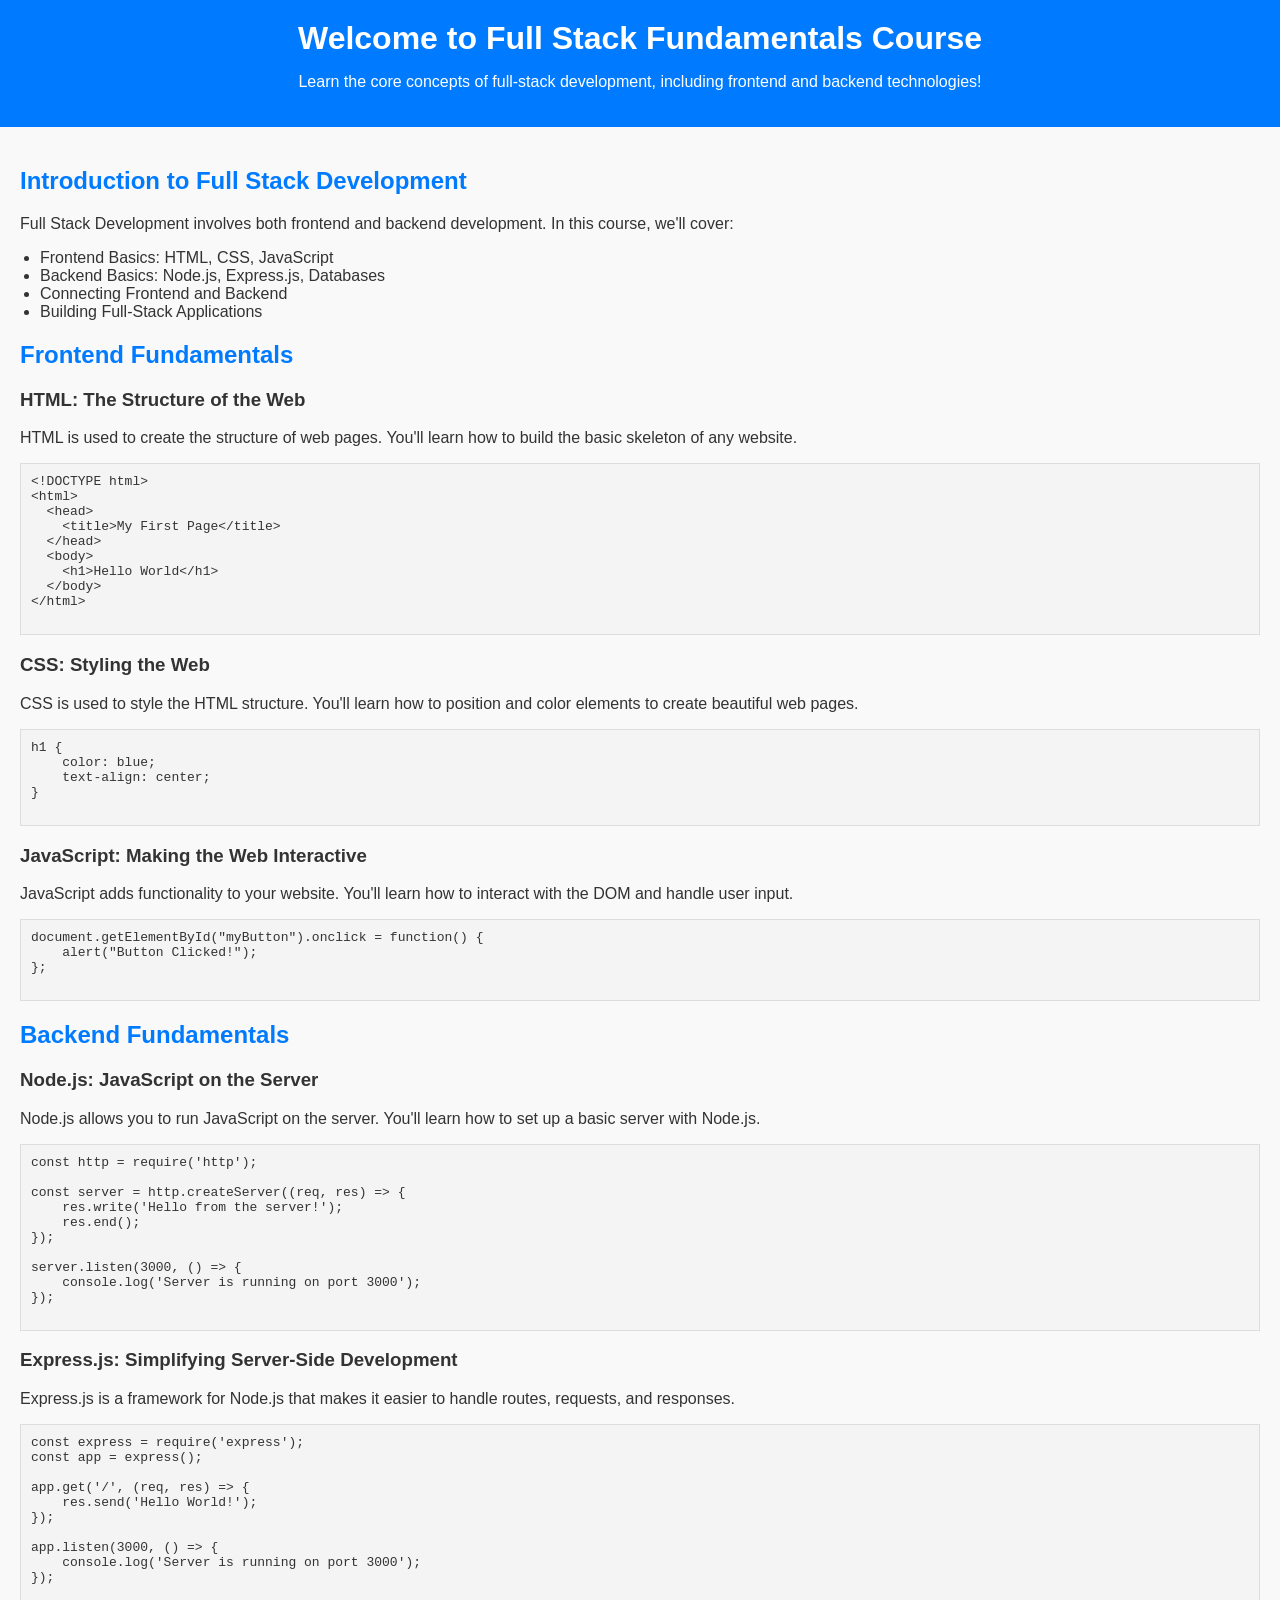
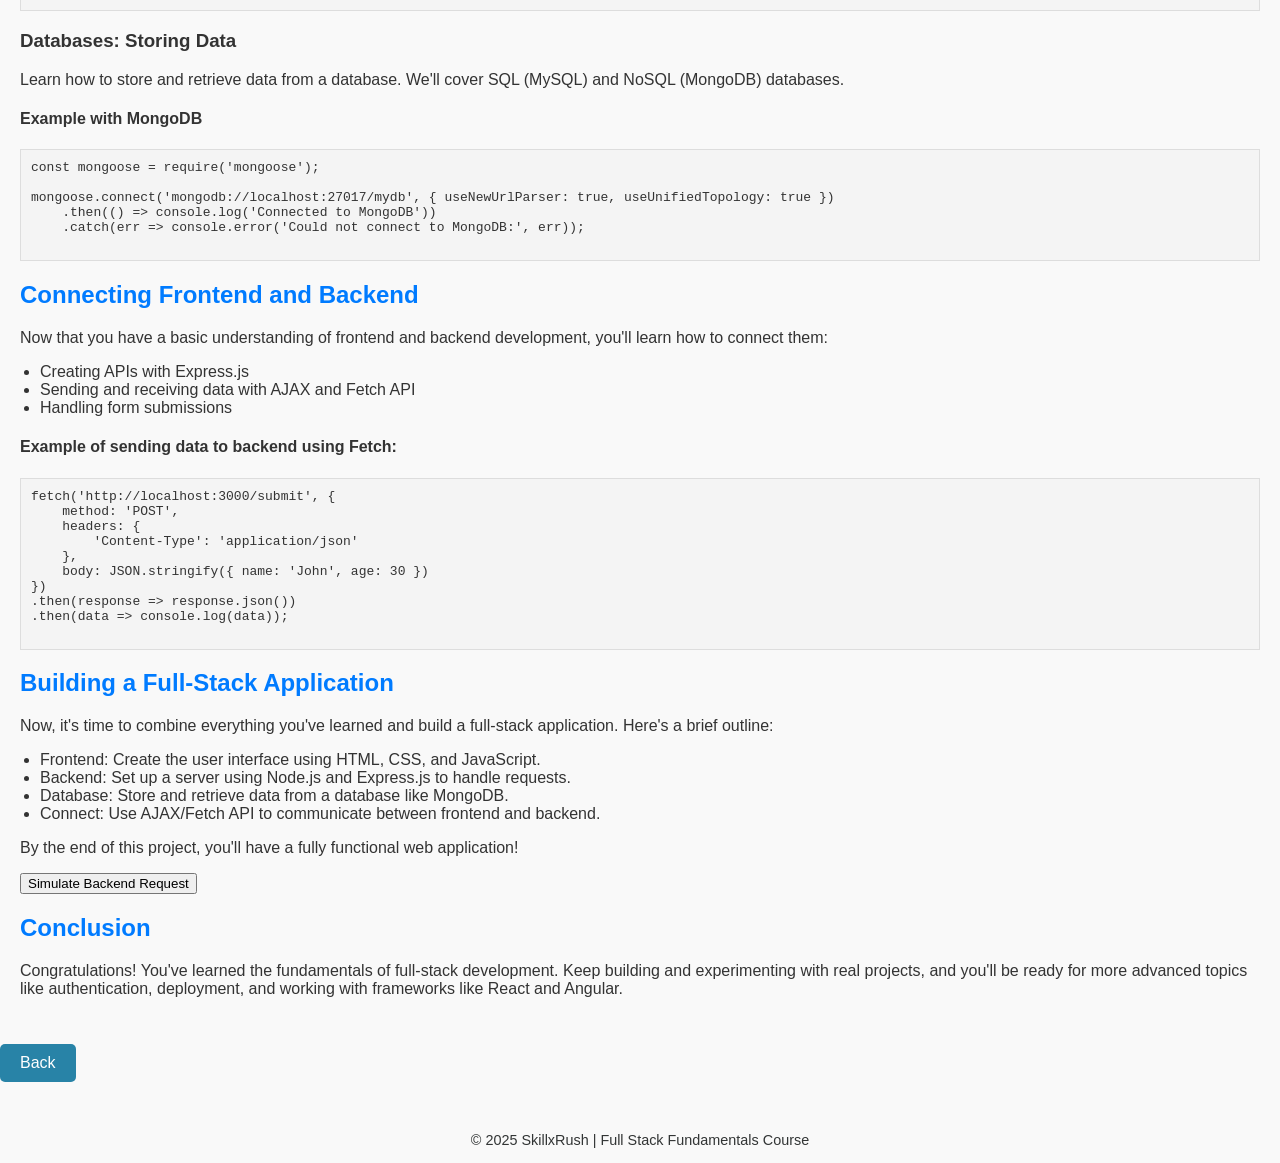
<file: gelf.html/course5.html/index.html>
<!DOCTYPE html>
<html lang="en">
<head>
    <meta charset="UTF-8">
    <meta name="viewport" content="width=device-width, initial-scale=1.0">
    <title>Full Stack Fundamentals Course</title>
    <link rel="stylesheet" href="styles.css">
</head>
<body>
    <header>
        <h1>Welcome to Full Stack Fundamentals Course</h1>
        <p>Learn the core concepts of full-stack development, including frontend and backend technologies!</p>
    </header>

    <main>
        <section id="intro">
            <h2>Introduction to Full Stack Development</h2>
            <p>Full Stack Development involves both frontend and backend development. In this course, we'll cover:</p>
            <ul>
                <li>Frontend Basics: HTML, CSS, JavaScript</li>
                <li>Backend Basics: Node.js, Express.js, Databases</li>
                <li>Connecting Frontend and Backend</li>
                <li>Building Full-Stack Applications</li>
            </ul>
        </section>

        <section id="frontend">
            <h2>Frontend Fundamentals</h2>
            <h3>HTML: The Structure of the Web</h3>
            <p>HTML is used to create the structure of web pages. You'll learn how to build the basic skeleton of any website.</p>
            <pre>
&lt;!DOCTYPE html&gt;
&lt;html&gt;
  &lt;head&gt;
    &lt;title&gt;My First Page&lt;/title&gt;
  &lt;/head&gt;
  &lt;body&gt;
    &lt;h1&gt;Hello World&lt;/h1&gt;
  &lt;/body&gt;
&lt;/html&gt;
            </pre>
            <h3>CSS: Styling the Web</h3>
            <p>CSS is used to style the HTML structure. You'll learn how to position and color elements to create beautiful web pages.</p>
            <pre>
h1 {
    color: blue;
    text-align: center;
}
            </pre>
            <h3>JavaScript: Making the Web Interactive</h3>
            <p>JavaScript adds functionality to your website. You'll learn how to interact with the DOM and handle user input.</p>
            <pre>
document.getElementById("myButton").onclick = function() {
    alert("Button Clicked!");
};
            </pre>
        </section>

        <section id="backend">
            <h2>Backend Fundamentals</h2>
            <h3>Node.js: JavaScript on the Server</h3>
            <p>Node.js allows you to run JavaScript on the server. You'll learn how to set up a basic server with Node.js.</p>
            <pre>
const http = require('http');

const server = http.createServer((req, res) => {
    res.write('Hello from the server!');
    res.end();
});

server.listen(3000, () => {
    console.log('Server is running on port 3000');
});
            </pre>
            <h3>Express.js: Simplifying Server-Side Development</h3>
            <p>Express.js is a framework for Node.js that makes it easier to handle routes, requests, and responses.</p>
            <pre>
const express = require('express');
const app = express();

app.get('/', (req, res) => {
    res.send('Hello World!');
});

app.listen(3000, () => {
    console.log('Server is running on port 3000');
});
            </pre>
            <h3>Databases: Storing Data</h3>
            <p>Learn how to store and retrieve data from a database. We'll cover SQL (MySQL) and NoSQL (MongoDB) databases.</p>
            <h4>Example with MongoDB</h4>
            <pre>
const mongoose = require('mongoose');

mongoose.connect('mongodb://localhost:27017/mydb', { useNewUrlParser: true, useUnifiedTopology: true })
    .then(() => console.log('Connected to MongoDB'))
    .catch(err => console.error('Could not connect to MongoDB:', err));
            </pre>
        </section>

        <section id="connecting">
            <h2>Connecting Frontend and Backend</h2>
            <p>Now that you have a basic understanding of frontend and backend development, you'll learn how to connect them:</p>
            <ul>
                <li>Creating APIs with Express.js</li>
                <li>Sending and receiving data with AJAX and Fetch API</li>
                <li>Handling form submissions</li>
            </ul>
            <h4>Example of sending data to backend using Fetch:</h4>
            <pre>
fetch('http://localhost:3000/submit', {
    method: 'POST',
    headers: {
        'Content-Type': 'application/json'
    },
    body: JSON.stringify({ name: 'John', age: 30 })
})
.then(response => response.json())
.then(data => console.log(data));
            </pre>
        </section>

        <section id="project">
            <h2>Building a Full-Stack Application</h2>
            <p>Now, it's time to combine everything you've learned and build a full-stack application. Here's a brief outline:</p>
            <ul>
                <li>Frontend: Create the user interface using HTML, CSS, and JavaScript.</li>
                <li>Backend: Set up a server using Node.js and Express.js to handle requests.</li>
                <li>Database: Store and retrieve data from a database like MongoDB.</li>
                <li>Connect: Use AJAX/Fetch API to communicate between frontend and backend.</li>
            </ul>
            <p>By the end of this project, you'll have a fully functional web application!</p>
        </section>
        <button id="sendRequestButton">Simulate Backend Request</button>
        <section id="conclusion">
            <h2>Conclusion</h2>
            <p>Congratulations! You've learned the fundamentals of full-stack development. Keep building and experimenting with real projects, and you'll be ready for more advanced topics like authentication, deployment, and working with frameworks like React and Angular.</p>
        </section>
    </main>
    <section>
        <a href="javascript:history.back()" class="back-button">Back</a>
    </section>
    <footer>
        <p>&copy; 2025 SkillxRush | Full Stack Fundamentals Course</p>
    </footer>
    

    <script src="script.js"></script>
</body>
</html>
</file>
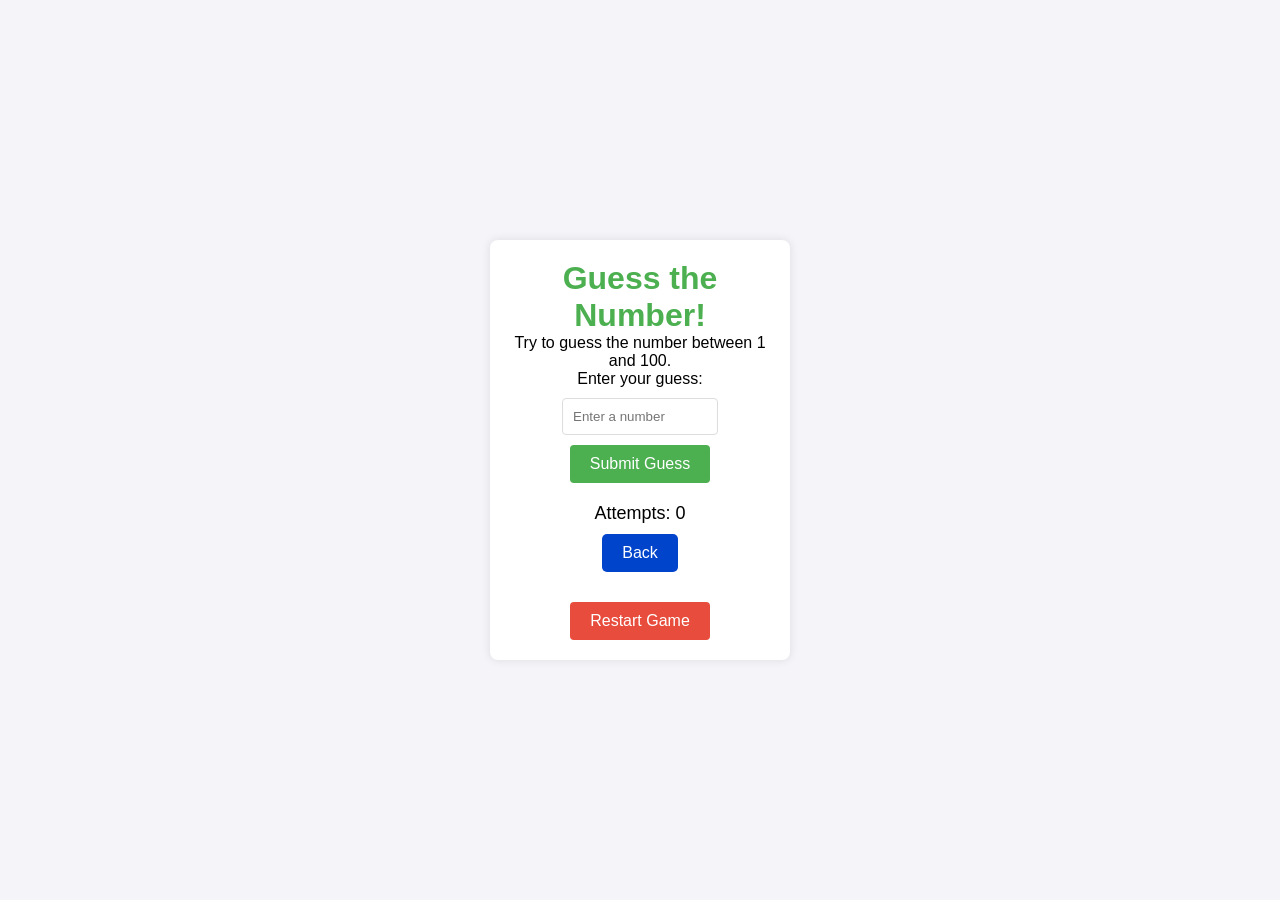
<file: gelf.html/game1.html/index.html>
<!DOCTYPE html>
<html lang="en">
<head>
    <meta charset="UTF-8">
    <meta name="viewport" content="width=device-width, initial-scale=1.0">
    <title>Number Guessing Game</title>
    <link rel="stylesheet" href="styles.css">
</head>
<body>
    
    <div class="container">
        <h1>Guess the Number!</h1>
        <p>Try to guess the number between 1 and 100.</p>
        
        <div class="game-info">
            <p>Enter your guess:</p>
            <input type="number" id="guess" placeholder="Enter a number" min="1" max="100">
            <button id="submitGuess">Submit Guess</button>
            <p id="feedback"></p>
        </div>

        <div class="game-status">
            <p>Attempts: <span id="attempts">0</span></p>
        </div>
        <section>
            <a href="javascript:history.back()" class="back-button">Back</a>
        </section>
        
        <button id="restartButton">Restart Game</button>
    </div>

    <script src="script.js"></script>
</body>
</html>
</file>
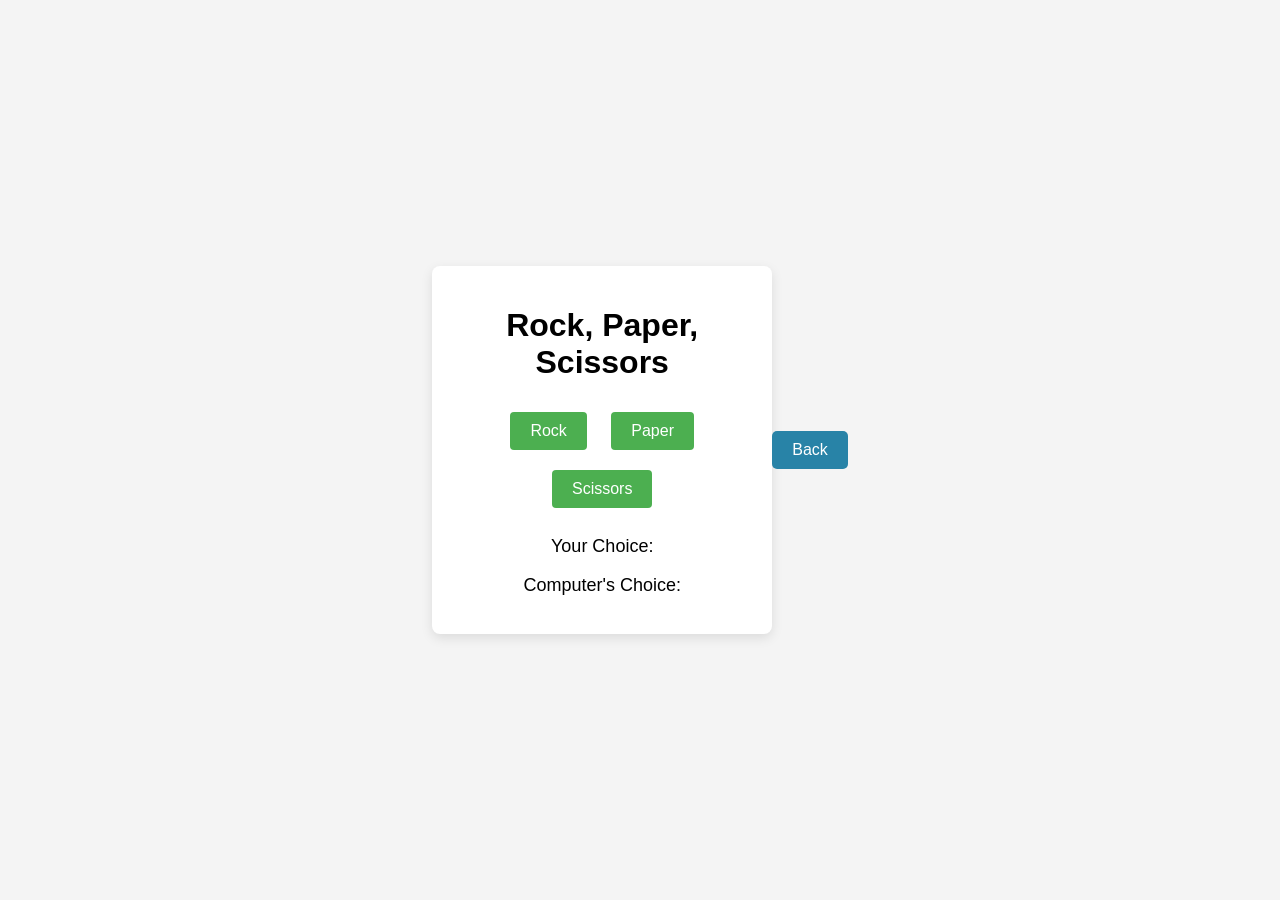
<file: gelf.html/game2.html/index.html>
<!DOCTYPE html>
<html lang="en">
<head>
    <meta charset="UTF-8">
    <meta name="viewport" content="width=device-width, initial-scale=1.0">
    <title>Rock, Paper, Scissors</title>
    <link rel="stylesheet" href="styles.css">
</head>
<body>
    <div class="game-container">
        <h1>Rock, Paper, Scissors</h1>
        <div class="choices">
            <button onclick="playerChoice('rock')">Rock</button>
            <button onclick="playerChoice('paper')">Paper</button>
            <button onclick="playerChoice('scissors')">Scissors</button>
        </div>
        <p id="message"></p>
        <p id="player-choice">Your Choice: </p>
        <p id="computer-choice">Computer's Choice: </p>
        <p id="result"></p>
    </div>
    <section>
        <a href="javascript:history.back()" class="back-button">Back</a>
    </section>
    <script src="script.js"></script>
</body>
</html>
</file>
<file: styles.css>
/* General Styles */
body {
    font-family: Arial, sans-serif;
    margin: 0;
    padding: 0;
    background-color: #f4f4f4;
    color: #333;
}

.logo{
    width: 100%;
    height: 100%;
    display: flex;
    justify-content: center;
    align-items: center;
}

.logo img{
    border: 3px solid white;
    border-radius: 100px;
    margin: 0px;
}

.column {
    float: left;
    width: 33.33%;
    padding: 5px;
}

.row::after {
    content: "";
    clear: both;
    display: table;
}

.row {
    display: flex;
    justify-content: center;
}

.column {
    flex: 33.33%;
    padding: 5px;
}

.container {
    
        font-family: Arial, sans-serif;
        width: 80%;
        margin: 0 auto;
        padding: 20px;
        background-image: url('bg3.jpg'); /* Set your image file here */
        background-size: cover; /* Ensure the image covers the entire background */
        background-position: center center; /* Center the background image */
        background-attachment: fixed; /* Fix the background so it doesn't scroll */
        color: #333;
        border-radius: 8px;
    
}

header {
    text-align: center;
    margin-bottom: 30px;
}

h1 {
    color: #2c3e50;
}

h2 {
    color: #971919;
}

/* Introduction Section */
.intro {
    text-align: center;
    margin: 20px 0;
}

.intro h2 {
    font-size: 2rem;
}

.intro ul {
    list-style: none;
    padding: 0;
    font-size: 1.1rem;
}

.intro ul li {
    margin-bottom: 10px;
}

/* Features Section */
.features {
    display: flex;
    justify-content: center;
    flex-direction: column-reverse;
    align-items: center;
    margin: 40px 0;
}

.feature {
    background-color: #e3f2fd;
    padding: 20px;
    width: 30%;
    border-radius: 8px;
    box-shadow: 0px 4px 6px rgba(0, 0, 0, 0.1);
    text-align: center;
}

.feature h3 {
    margin: 0;
    color: #007bff;
}

.feature p {
    margin-top: 10px;
}

/* Call to Action Section */
.cta {
    text-align: center;
    margin: 40px 0;
}

.cta h2 {
    font-size: 2rem;
    color: #a12f2f;
}

.cta p {
    font-size: 1.1rem;
    color: rgb(31, 30, 30);
}

.cta-buttons {
    margin-top: 20px;
}

.cta-button {
    background-color: #29c7cc;
    color: white;
    padding: 5px 50px;
    border-radius: 100px;
    text-decoration: none;
    font-size: 1.1rem;
    margin: 10px auto ;
    align-items: center;
    justify-content: center;
    display: flex;
    max-width: 25px;
    min-width: 25%;
    transition: background-color 0.3s ease;
}
.cta-button:hover {
    background-color: #4a6d92;
}

/* Footer Section */
footer {
    text-align: center;
    font-size: 0.9rem;
    color: #323535;
    margin-top: 40px;
}
</file>
<file: gelf.html/styles.css>
/* General Styles */
body {
    font-family: Arial, sans-serif;
    margin: 0;
    padding: 0;
    background-color: #f4f4f4;
    color: #333;
}

.container {
    width: 80%;
    margin: 20px auto;
    padding: 20px;
    background-color: white;
    box-shadow: 0px 4px 10px rgba(0, 0, 0, 0.1);
    border-radius: 8px;
}

header {
    text-align: center;
    margin-bottom: 20px;
}

h1 {
    color: #2c3e50;
}

h2 {
    color: #34495e;
}

/* Points and Progress */
.user-info {
    display: flex;
    justify-content: space-around;
    align-items: center;
    margin-bottom: 20px;
}

.user-progress {
    background-color: #e3f2fd;
    padding: 20px;
    border-radius: 8px;
    text-align: center;
    width: 200px;
}

.points {
    font-size: 2rem;
    color: #007bff;
    font-weight: bold;
}

/* Lesson Cards */
.lesson-list {
    margin: 20px 0;
}

.lesson {
    background-color: #e3f2fd;
    padding: 15px;
    margin-bottom: 15px;
    border-radius: 8px;
    box-shadow: 0px 2px 6px rgba(0, 0, 0, 0.1);
    cursor: pointer;
    transition: background-color 0.3s ease;
}

.lesson:hover {
    background-color: #90caf9;
}

.lesson h3 {
    margin: 0;
}

.lesson p {
    margin: 5px 0 0;
}

/* Message Display */
.message {
    text-align: center;
    font-size: 1.2rem;
    color: #2c3e50;
    margin: 20px 0;
}

/* Back Button Styling */
.back-button {
    background-color: #0044cc;
    color: white;
    padding: 10px 20px;
    text-decoration: none;
    font-size: 16px;
    border-radius: 5px;
    margin: 10px 0;
    display: inline-block;
    transition: background-color 0.3s ease, transform 0.2s;
}

.back-button:hover {
    background-color: #575757;
    transform: scale(1.05);
}

/* Submit Button Styling */
.submit-button {
    background-color: #0044cc;
    color: white;
    padding: 10px 20px;
    text-decoration: none;
    font-size: 16px;
    border-radius: 5px;
    margin: 10px 0;
    display: inline-block;
    transition: background-color 0.3s ease, transform 0.2s;
}

.submit-button:hover {
    background-color: #575757;
    transform: scale(1.05);
}

/* Footer */
footer {
    text-align: center;
    font-size: 0.9rem;
    color: #7f8c8d;
    margin-top: 20px;
}
/* Refresh Button Styles */
.refresh-button {
    text-align: center;
    margin-top: 20px;
}

button {
    padding: 12px 25px;
    background-color: #ff4081;
    color: white;
    border: none;
    border-radius: 5px;
    cursor: pointer;
    transition: background-color 0.3s ease;
    font-size: 16px;
}

button:hover {
    background-color: #f50057;
}
</file>
<file: login.html/styles.css>
/* Basic Reset */
* {
    margin: 0;
    padding: 0;
    box-sizing: border-box;
}

body {
    font-family: Arial, sans-serif;
    background-color: #f4f7fc;
    display: flex;
    justify-content: center;
    align-items: center;
    height: 100vh;
    margin: 0;
}

.container {
    background-color: #fff;
    border-radius: 8px;
    padding: 40px;
    box-shadow: 0 4px 10px rgba(0, 0, 0, 0.1);
    width: 100%;
    max-width: 400px;
    opacity: 0;
    transform: translateY(-50px);
    animation: fadeIn 0.6s forwards;
}

.login-form {
    display: flex;
    flex-direction: column;
}

.login-form h2 {
    text-align: center;
    margin-bottom: 30px;
    color: #333;
    font-size: 24px;
}

.input-group {
    margin-bottom: 20px;
}

input {
    width: 100%;
    padding: 10px;
    border: 1px solid #ccc;
    border-radius: 4px;
    font-size: 16px;
    transition: border 0.3s ease;
}

input:focus {
    border-color: #6c63ff;
}

button {
    padding: 12px;
    background-color: #6c63ff;
    border: none;
    color: white;
    font-size: 16px;
    border-radius: 4px;
    cursor: pointer;
    transition: background-color 0.3s ease;
}

button:hover {
    background-color: #5a52e0;
}

/* Back Button Styling */
.back-button {
    background-color: #28a3a7;
    color: white;
    padding: 10px 20px;
    text-decoration: none;
    font-size: 16px;
    border-radius: 5px;
    margin: 10px 0;
    display: inline-block;
    transition: background-color 0.3s ease, transform 0.2s;
}

.back-button:hover {
    background-color: #575757;
    transform: scale(1.05);
}

.form-footer {
    text-align: center;
    font-size: 14px;
    margin-top: 20px;
}

.form-footer a {
    color: #6c63ff;
    text-decoration: none;
}

@keyframes fadeIn {
    0% {
        opacity: 0;
        transform: translateY(-50px);
    }
    100% {
        opacity: 1;
        transform: translateY(0);
    }
}
</file>
<file: signup.html/styles.css>
/* Basic Reset */
* {
    margin: 0;
    padding: 0;
    box-sizing: border-box;
}

body {
    font-family: Arial, sans-serif;
    background-color: #f4f7fc;
    display: flex;
    justify-content: center;
    align-items: center;
    height: 100vh;
    margin: 0;
}

.container {
    background-color: #fff;
    border-radius: 8px;
    padding: 40px;
    box-shadow: 0 4px 10px rgba(0, 0, 0, 0.1);
    width: 100%;
    max-width: 400px;
    opacity: 0;
    transform: translateY(-50px);
    animation: fadeIn 0.6s forwards;
}

.signup-form {
    display: flex;
    flex-direction: column;
}

.signup-form h2 {
    text-align: center;
    margin-bottom: 30px;
    color: #333;
    font-size: 24px;
}

.input-group {
    margin-bottom: 20px;
}

input {
    width: 100%;
    padding: 10px;
    border: 1px solid #ccc;
    border-radius: 4px;
    font-size: 16px;
    transition: border 0.3s ease;
}

input:focus {
    border-color: #6c63ff;
}

button {
    padding: 12px;
    background-color: #6c63ff;
    border: none;
    color: white;
    font-size: 16px;
    border-radius: 4px;
    cursor: pointer;
    transition: background-color 0.3s ease;
}

button:hover {
    background-color: #5a52e0;
}

/* Back Button Styling */
.back-button {
    background-color: #2883a7;
    color: white;
    padding: 10px 20px;
    text-decoration: none;
    font-size: 16px;
    border-radius: 5px;
    margin: 10px 0;
    display: inline-block;
    transition: background-color 0.3s ease, transform 0.2s;
}

.back-button:hover {
    background-color: #575757;
    transform: scale(1.05);
}

.form-footer {
    text-align: center;
    font-size: 14px;
    margin-top: 20px;
}

.form-footer a {
    color: #6c63ff;
    text-decoration: none;
}

@keyframes fadeIn {
    0% {
        opacity: 0;
        transform: translateY(-50px);
    }
    100% {
        opacity: 1;
        transform: translateY(0);
    }
}
</file>
<file: gelf.html/course1.html/styles.css>
/* Navigation Bar Styling */
 nav {
    justify-content: center;
    background-color: #333;
}

nav a {
    color: white;
    padding: 16px 30px;
    text-decoration: none;
    text-align: center;
    font-size: 16px;
    transition: background-color 0.3s ease, transform 0.2s;
}

nav a:hover {
    background-color: #575757;
    transform: scale(1.05);
}

 /* Back Button Styling */
 .back-button {
    background-color: #0044cc;
    color: white;
    padding: 10px 20px;
    text-decoration: none;
    font-size: 16px;
    border-radius: 5px;
    margin: 10px 0;
    display: inline-block;
    transition: background-color 0.3s ease, transform 0.2s;
}

.back-button:hover {
    background-color: #575757;
    transform: scale(1.05);
}
</file>
<file: gelf.html/course4.html/styles.css>
/* Basic styles for the course page */
body {
    font-family: Arial, sans-serif;
    margin: 0;
    padding: 0;
    background-color: #f4f4f9;
    color: #333;
}

header {
    background-color: #007bff;
    color: white;
    text-align: center;
    padding: 20px;
}

h1 {
    margin: 0;
}

main {
    padding: 20px;
}

section {
    margin-bottom: 20px;
}

h2 {
    color: #007bff;
}

ul {
    list-style-type: none;
    padding: 0;
}

ul li {
    margin: 5px 0;
}
/* Back Button Styling */
.back-button {
    background-color: #2883a7;
    color: white;
    padding: 10px 20px;
    text-decoration: none;
    font-size: 16px;
    border-radius: 5px;
    margin: 10px 0;
    display: inline-block;
    transition: background-color 0.3s ease, transform 0.2s;
}

.back-button:hover {
    background-color: #575757;
    transform: scale(1.05);
}
/* Styling the interactive demo */
#tracking-demo {
    width: 100%;
    height: 300px;
    background-color: #ddd;
    position: relative;
}

#trackable-object {
    width: 50px;
    height: 50px;
    background-color: red;
    position: absolute;
    cursor: pointer;
}
</file>
<file: gelf.html/course5.html/styles.css>
/* Basic page layout */
body {
    font-family: Arial, sans-serif;
    margin: 0;
    padding: 0;
    background-color: #f9f9f9;
    color: #333;
}

header {
    background-color: #007bff;
    color: white;
    text-align: center;
    padding: 20px;
}

h1 {
    margin: 0;
}

main {
    padding: 20px;
}

h2 {
    color: #007bff;
}

ul {
    list-style-type: disc;
    padding-left: 20px;
}

pre {
    background-color: #f4f4f4;
    border: 1px solid #ddd;
    padding: 10px;
    overflow-x: auto;
}
/* Back Button Styling */
.back-button {
    background-color: #2883a7;
    color: white;
    padding: 10px 20px;
    text-decoration: none;
    font-size: 16px;
    border-radius: 5px;
    margin: 10px 0;
    display: inline-block;
    transition: background-color 0.3s ease, transform 0.2s;
}

.back-button:hover {
    background-color: #575757;
    transform: scale(1.05);
}
/* Footer */
footer {
    text-align: center;
    font-size: 0.9rem;
    color: #323535;
    margin-top: 40px;
}
</file>
<file: gelf.html/game1.html/styles.css>
/* Basic Reset */
* {
    margin: 0;
    padding: 0;
    box-sizing: border-box;
}

body {
    font-family: Arial, sans-serif;
    background-color: #f4f4f9;
    display: flex;
    justify-content: center;
    align-items: center;
    height: 100vh;
}

.container {
    text-align: center;
    background-color: white;
    border-radius: 8px;
    padding: 20px;
    box-shadow: 0px 0px 10px rgba(0, 0, 0, 0.1);
    width: 300px;
}

h1 {
    color: #4CAF50;
}

input {
    padding: 10px;
    margin: 10px 0;
    width: 60%;
    border: 1px solid #ddd;
    border-radius: 4px;
}

button {
    padding: 10px 20px;
    background-color: #4CAF50;
    color: white;
    border: none;
    border-radius: 4px;
    cursor: pointer;
    font-size: 16px;
}

button:hover {
    background-color: #45a049;
}

#feedback {
    font-size: 16px;
    color: #e74c3c;
}

.game-status {
    margin-top: 20px;
    font-size: 18px;
}
/* Back Button Styling */
.back-button {
    background-color: #0044cc;
    color: white;
    padding: 10px 20px;
    text-decoration: none;
    font-size: 16px;
    border-radius: 5px;
    margin: 10px 0;
    display: inline-block;
    transition: background-color 0.3s ease, transform 0.2s;
}

.back-button:hover {
    background-color: #575757;
    transform: scale(1.05);
}
#restartButton {
    background-color: #e74c3c;
    margin-top: 20px;
}

#restartButton:hover {
    background-color: #c0392b;
}
</file>
<file: gelf.html/game2.html/styles.css>
body {
    font-family: Arial, sans-serif;
    display: flex;
    justify-content: center;
    align-items: center;
    height: 100vh;
    background-color: #f4f4f4;
    margin: 0;
}

.game-container {
    text-align: center;
    background-color: white;
    padding: 20px;
    border-radius: 8px;
    box-shadow: 0px 4px 12px rgba(0, 0, 0, 0.1);
    width: 300px;
}

button {
    padding: 10px 20px;
    font-size: 16px;
    cursor: pointer;
    margin: 10px;
    background-color: #4CAF50;
    color: white;
    border: none;
    border-radius: 4px;
}

button:hover {
    background-color: #45a049;
}

p {
    font-size: 18px;
}

/* Back Button Styling */
.back-button {
    background-color: #2883a7;
    color: white;
    padding: 10px 20px;
    text-decoration: none;
    font-size: 16px;
    border-radius: 5px;
    margin: 10px 0;
    display: inline-block;
    transition: background-color 0.3s ease, transform 0.2s;
}

.back-button:hover {
    background-color: #575757;
    transform: scale(1.05);
}
</file>
